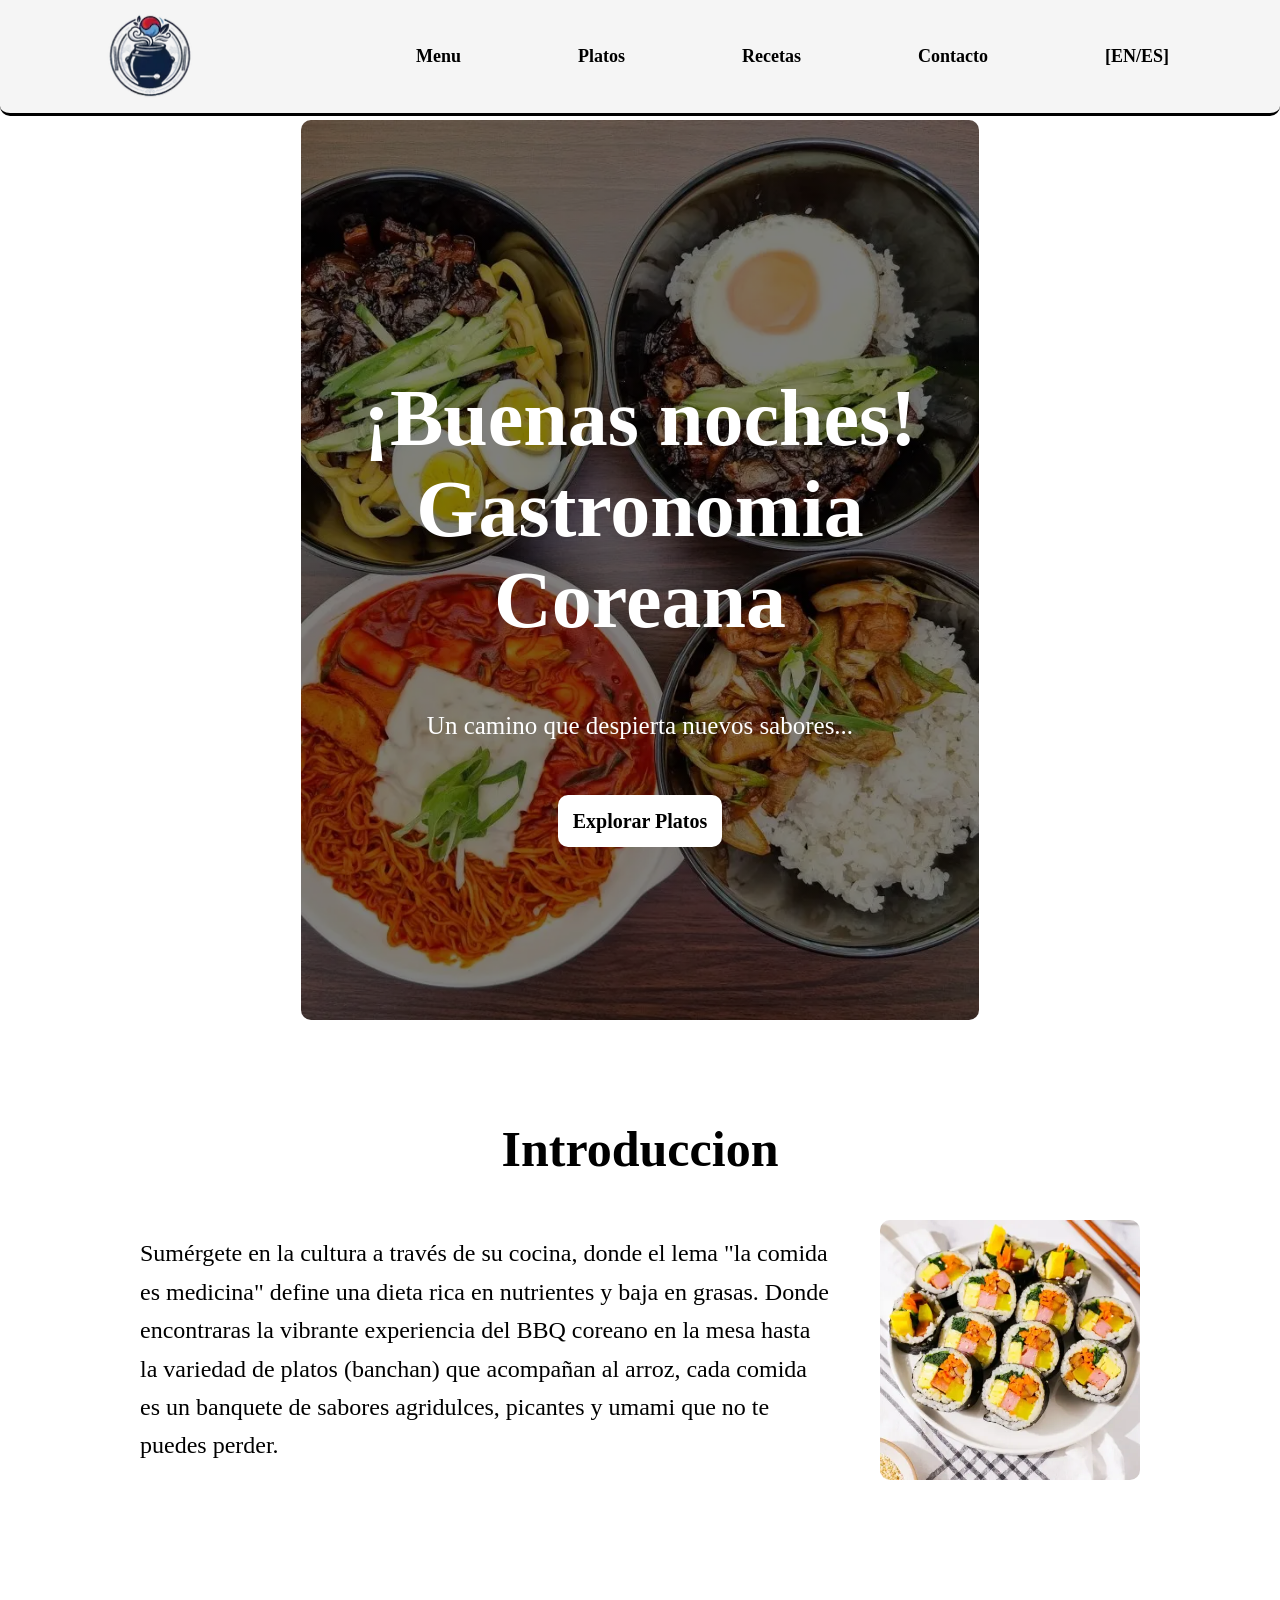
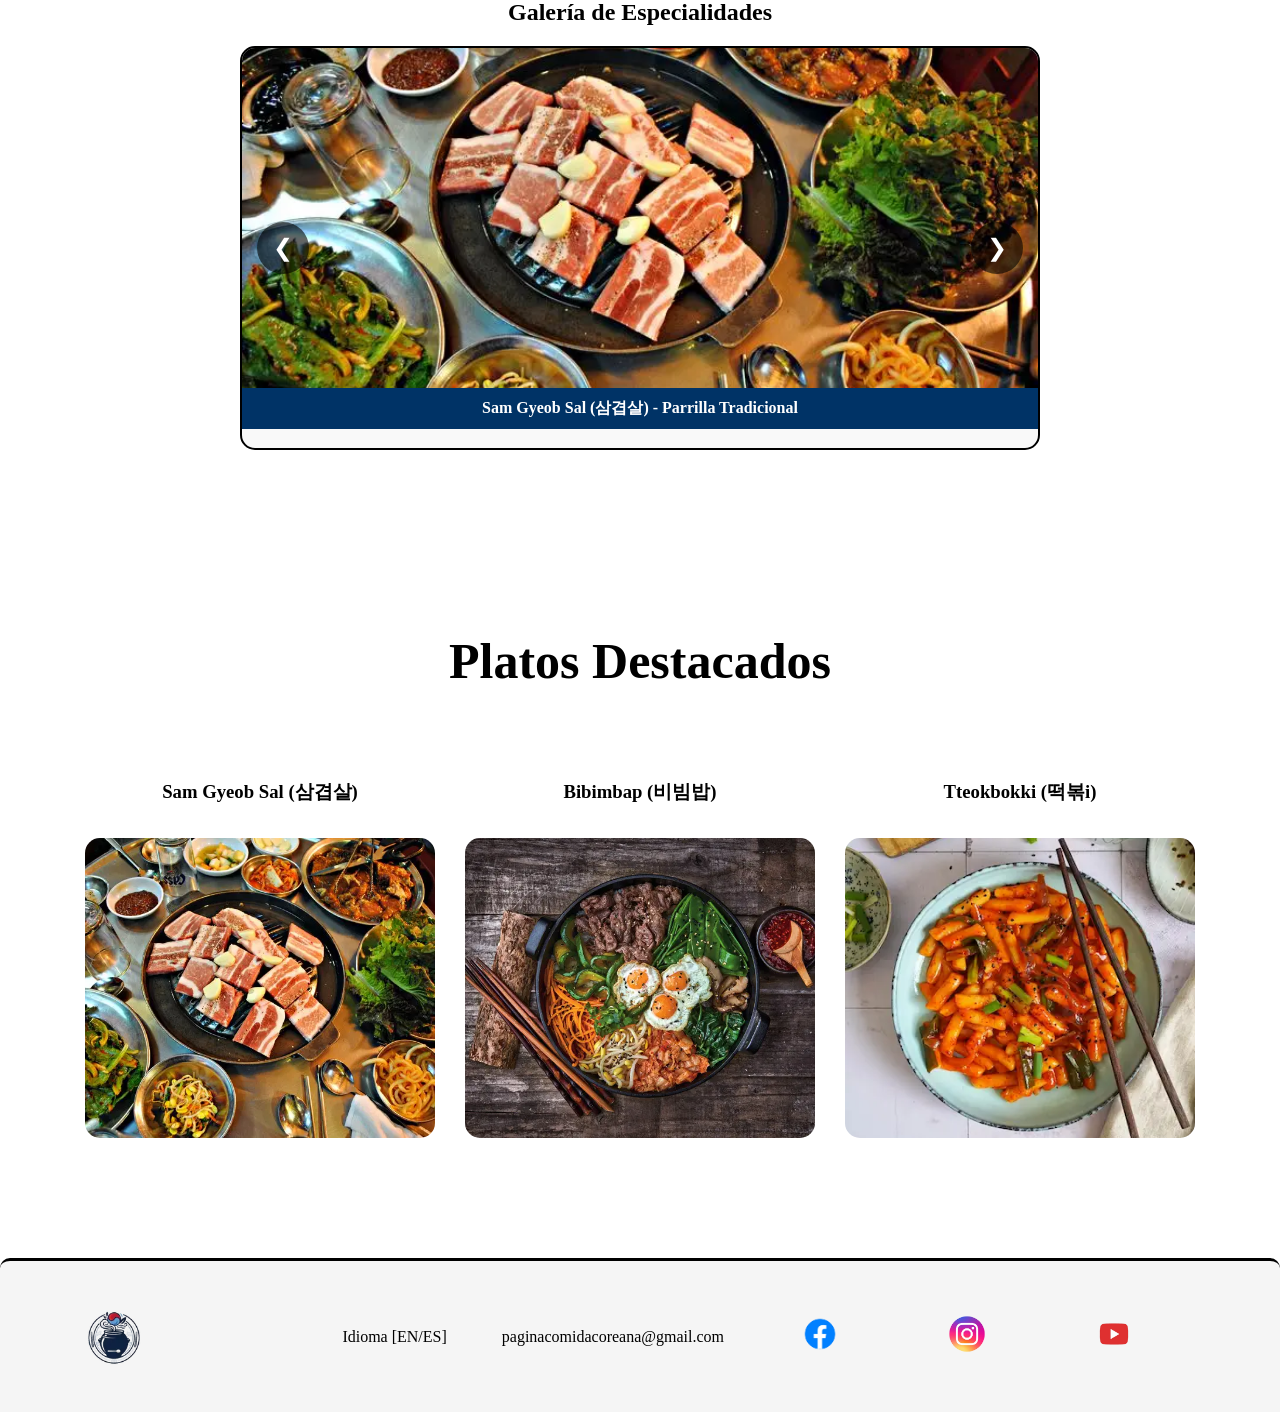
<file: index.html>
<!DOCTYPE html>
<html lang="en">
<head>
    <meta charset="UTF-8">
    <meta name="viewport" content="width=device-width, initial-scale=1.0">
    <meta name="description" content="Descubre la gastronomía coreana: platos tradicionales, recetas como el kimbap y cultura culinaria de Corea.">
    <link rel="stylesheet" href="css/home.css">
    <title>Home</title>
</head>
<body>
    <header>
    <nav>
        <a class="logo" href="#"><img src="images/incons/Logo1.webp" alt="logo" title="Logo"></a>
        <button id="hamburger-btn" class="hamburger-menu">☰</button>
        <ul id="nav-menu">
            <li><a href="#" id="nav-home">Menu</a></li>
            <li><a href="plates.html" id="nav-plates">Platos</a></li>
            <li><a href="recipe.html" id="nav-recipes">Recetas</a></li>
            <li><a href="contact.html" id="nav-contact">Contacto</a></li>
            <li><a href="#" id="lang-btn" title="Cambiar Idioma">[EN/ES]</a></li>
        </ul>
    </nav>
    </header>
<main>
    <section class="hero-section">
        <div class="hero-content">
            <h1 id="welcome-text">Gastronomia de Comida Coreana</h1>
            <p>Un camino que despierta nuevos sabores...</p>
            <a href="#platos_destacados_section">Explorar Platos</a>
        </div>
    </section>
    <section class="intro-section">
        <div class="intro-content">
            <h2 id="intro-title">Introduccion</h2>
            <article class="intro-body">
                <p id="intro-text">
                    Sumérgete en la cultura a través de su cuisine, donde el lema "la comida es medicina" 
                    define una dieta rica en nutrientes y baja en grasas.
                    Donde encontraras la vibrante experiencia del BBQ coreano en la mesa hasta la variedad 
                    de platos (banchan) que acompañan al arroz, cada comida es un banquete de 
                    sabores agridulces, picantes y umami que no te puedes perder.
                </p>
                <img src="images/homeimg/kimbap.webp" alt="Kimbap coreano servido en rodajas sobre un plato tradicional">
            </article>
        </div>
    </section>

    <section class="slider-section">
        <h2 id="slider-title">Galería de Especialidades</h2>
        <div class="slider-container">
            <button class="slider-btn prev-btn" id="prev-slide">❮</button>
            <div class="slider-wrapper">
                <div class="slide active">
                    <img src="images/homeimg/SamGyeob.webp" alt="Sam Gyeob Sal">
                    <p class="slide-caption" id="slide-caption-1">Sam Gyeob Sal (삼겹살) - Parrilla Tradicional</p>
                </div>
                <div class="slide">
                    <img src="images/homeimg/Bibimbap.webp" alt="Bibimbap">
                    <p class="slide-caption" id="slide-caption-2">Bibimbap (비빔밥) - Arroz Mezclado Saludable</p>
                </div>
                <div class="slide">
                    <img src="images/homeimg/Tteolbokki.webp" alt="Tteokbokki">
                    <p class="slide-caption" id="slide-caption-3">Tteokbokki (떡볶i) - Pasteles de Arroz Picantes</p>
                </div>
            </div>
            <button class="slider-btn next-btn" id="next-slide">❯</button>
        </div>
    </section>

    <section id="platos_destacados_section">
        <div class="platos_destacados_content">
            <h2 id="plates-title">Platos Destacados</h2>
            <article class="container">
                <h3>Sam Gyeob Sal (삼겹살)</h3>
                <div class="card">
                    <img src="images/homeimg/SamGyeob.webp" alt="Carne de cerdo a la parrilla estilo coreano Samgyeopsal cocinándose en una parrilla">
                </div>
            </article>
            <article class="container">
                <h3>Bibimbap (비빔밥)</h3>
                <div class="card">
                    <img src="images/homeimg/Bibimbap.webp" alt="Plato coreano Bibimbap con arroz, vegetales variados, huevo y carne">
                </div>
            </article>
            <article class="container">
                <h3>Tteokbokki (떡볶i)</h3>
                <div class="card">
                    <img src="images/homeimg/Tteolbokki.webp" alt="Tteokbokki, pasteles de arroz coreanos en salsa picante roja">
                </div>
            </article>
        </div>
    </section>
</main>
<footer>
    <section class="footer-section">
        <img src="images/incons/Logo1.webp" alt="logo" title="Logo" class="footer-logo">
        
        <ul class="footer-content">
            <li class="ft-text">Idioma [EN/ES]</li>
            <li class="ft-text">paginacomidacoreana@gmail.com</li>
            <li>
                <div class="social-icons">
                    <a href="https://facebook.com" target="_blank">
                        <img src="images/incons/Facebook.webp" alt="Facebook">
                    </a>
                    <a href="https://instagram.com" target="_blank">
                        <img src="images/incons/Insta.webp" alt="Instagram">
                    </a>
                    <a href="https://youtube.com" target="_blank">
                        <img src="images/incons/youtube.webp" alt="YouTube">
                    </a>
                </div>
            </li>
        </ul>
    </section>
</footer>
    <script src="js/script.js"></script>
</body>
</html>
</file>
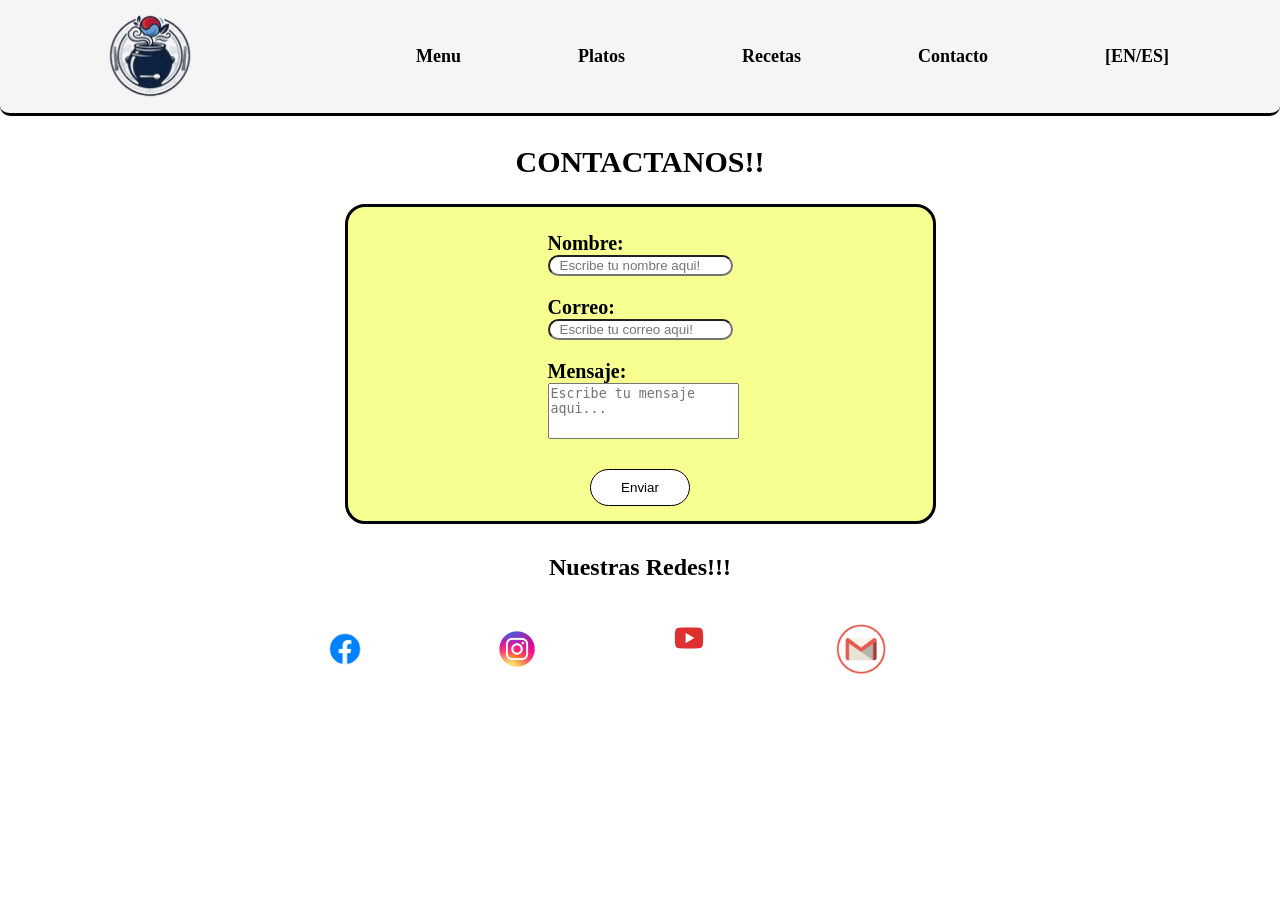
<file: contact.html>
<!DOCTYPE html>
<html lang="en">
<head>
    <meta charset="UTF-8">
    <meta name="viewport" content="width=device-width, initial-scale=1.0">
    <meta name="description" content="Contáctanos para más información sobre gastronomía coreana y contenido del sitio web.">
    <link rel="stylesheet" href="css/contact.css">
    <title>Contacto</title>
</head>
<body>
    <header>
    <nav>
        <a class="logo" href="#"><img src="images/incons/Logo1.webp" alt="logo" title="Logo"></a>
        <button id="hamburger-btn" class="hamburger-menu">☰</button>
        <ul id="nav-menu">
            <li><a href="index.html" id="nav-home">Menu</a></li>
            <li><a href="plates.html" id="nav-plates">Platos</a></li>
            <li><a href="recipe.html" id="nav-recipes">Recetas</a></li>
            <li><a href="#" id="nav-contact">Contacto</a></li>
            <li><a href="#" id="lang-btn" title="Cambiar Idioma">[EN/ES]</a></li>
        </ul>
    </nav>
    </header>
<main>
    <section>
        <h1 id="contact-main-title">CONTACTANOS!!</h1>
        <article class="contact-container">
            <div class="contact-content">
                <form action="#" aria-labelledby="titulo-contacto">
                    
                    <div>
                        <label for="nombre" id="label-nombre">Nombre:</label>
                        <input 
                            type="text" 
                            id="nombre" 
                            name="username" 
                            placeholder="Escribe tu nombre aqui!" 
                            required
                        />
                    </div>
                    <div>
                        <label for="correo" id="label-correo">Correo:</label>
                        <input 
                            type="email" 
                            id="correo" 
                            name="email" 
                            placeholder="Escribe tu correo aqui!"
                            required
                        />
                    </div>
                    <div>
                        <label for="mensaje" id="label-mensaje">Mensaje:</label>
                        <textarea 
                            name="message" 
                            id="mensaje"
                            placeholder="Escribe tu mensaje aqui..."
                            required
                        ></textarea>
                    </div>
                    <button type="submit" id="btn-submit">Enviar</button>
                </form>
            </div>
        </article>
    </section>
</main>
    <footer>
        <section>
            <h2 id="footer-social-title">Nuestras Redes!!!</h2>
            <div class="social-icons">
                <ul>
                    <li><a href="https://facebook.com" target="_blank">
                            <img src="images/incons/Facebook.webp" alt="Facebook">
                        </a></li>
                    <li><a href="https://instagram.com" target="_blank">
                            <img src="images/incons/Insta.webp" alt="Instagram">
                        </a></li>
                    <li><a href="https://youtube.com" target="_blank">
                            <img src="images/incons/youtube.webp" alt="YouTube">
                        </a></li>
                    <li><a href="https://google.com" target="_blank">
                            <img src="images/incons/mail.webp" alt="gmail">
                        </a></li>
                </ul>
            </div>
        </section>
    </footer>
    <script src="js/script.js"></script>
</body>
</html>
</file>
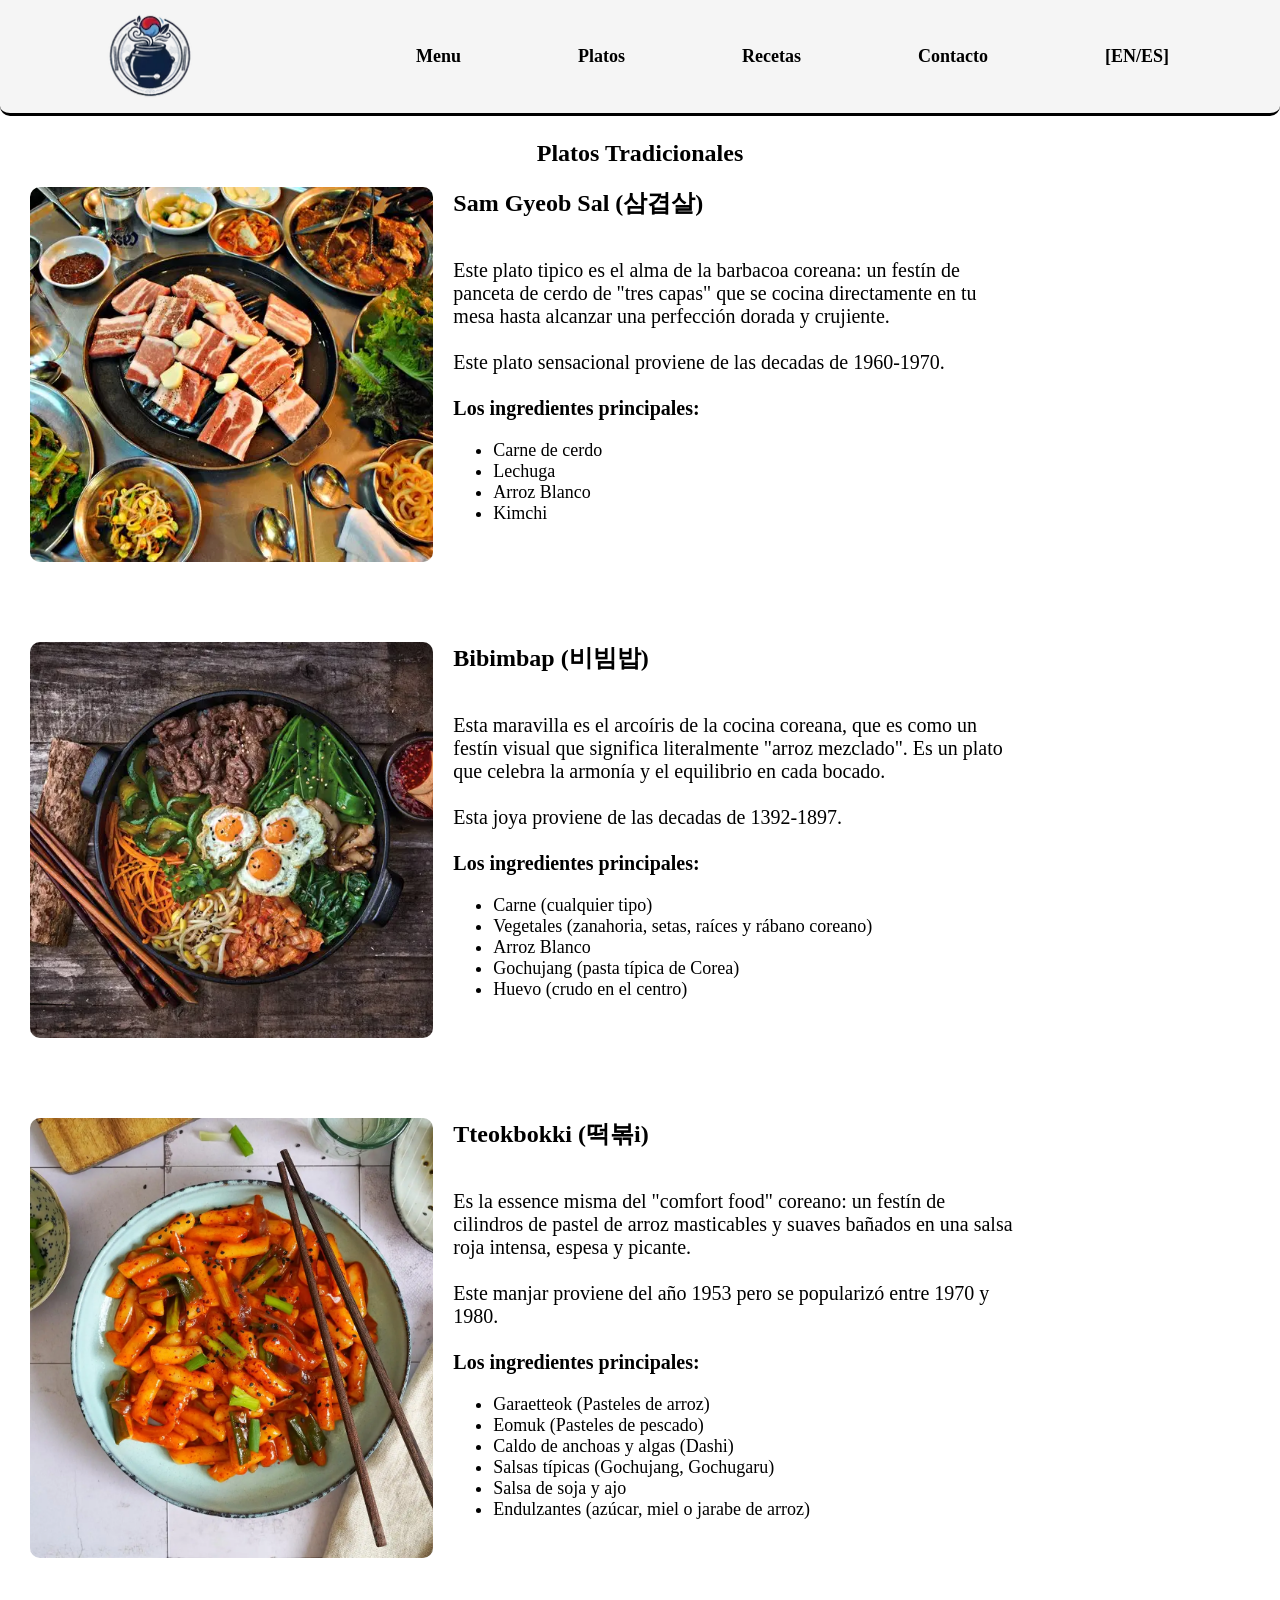
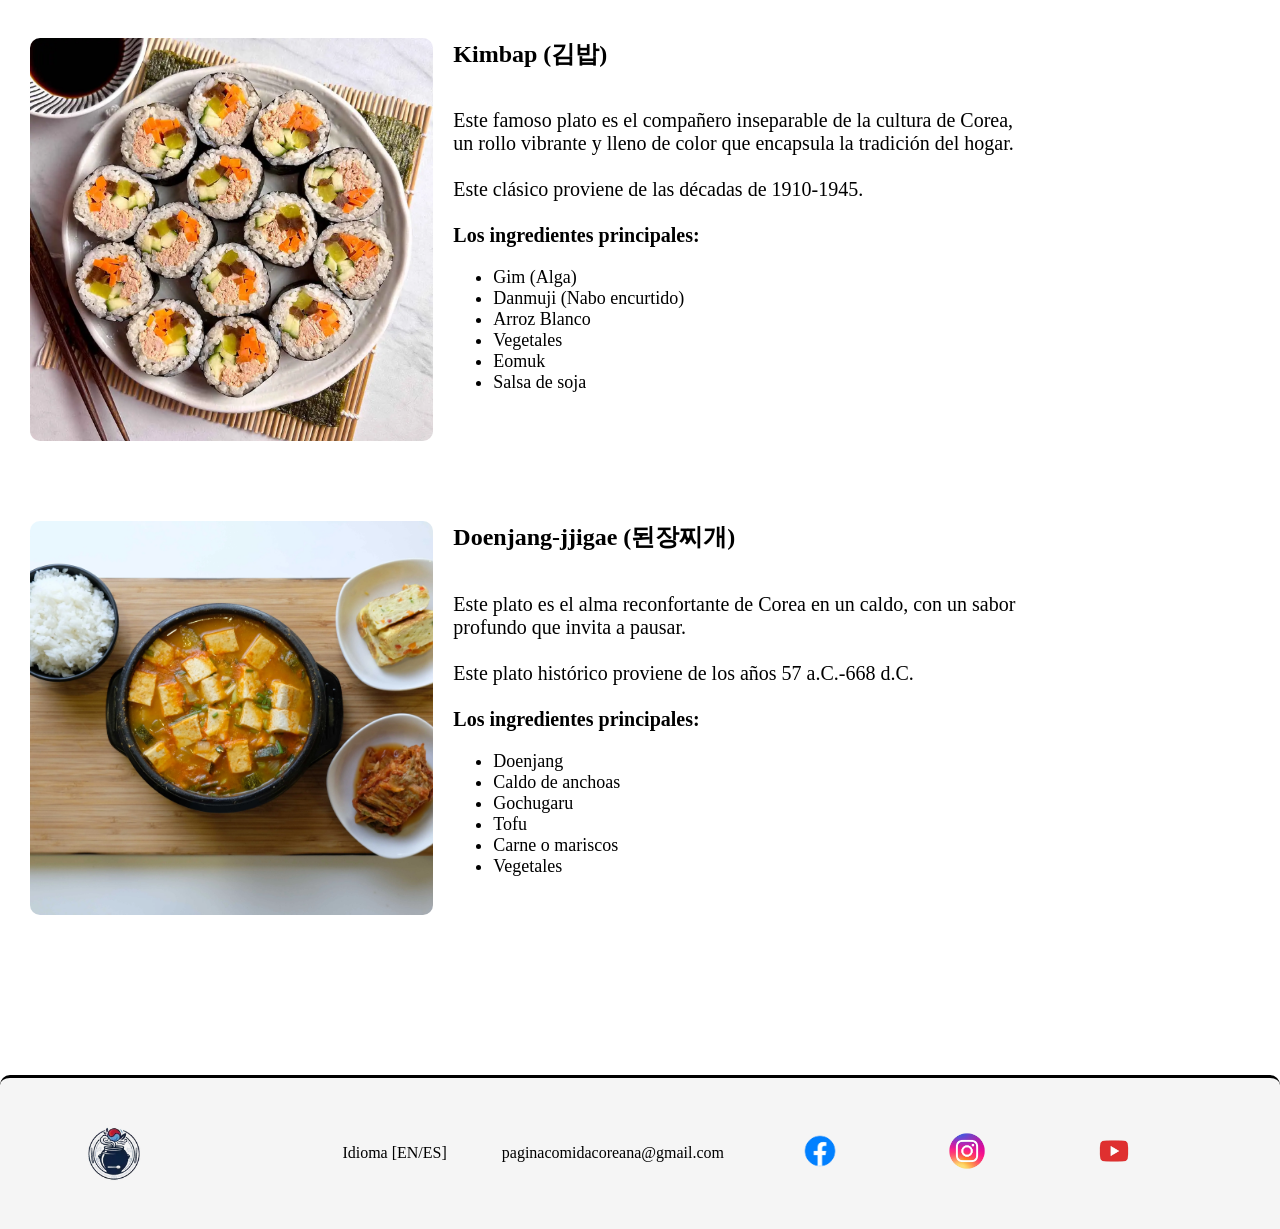
<file: plates.html>
<!DOCTYPE html>
<html lang="en">
<head>
    <meta charset="UTF-8">
    <meta name="viewport" content="width=device-width, initial-scale=1.0">
    <meta name="description" content="Conoce los platos tradicionales de Corea como Bibimbap, Samgyeopsal y Tteokbokki.">
    <link rel="stylesheet" href="css/plates.css">
    <title>Platos</title>
</head>
<body>
    <header>
    <nav>
        <a class="logo" href="#"><img src="images/incons/Logo1.webp" alt="logo" title="Logo"></a>
        <button id="hamburger-btn" class="hamburger-menu">☰</button>
        <ul id="nav-menu">
            <li><a href="index.html" id="nav-home">Menu</a></li>
            <li><a href="#" id="nav-plates">Platos</a></li>
            <li><a href="recipe.html" id="nav-recipes">Recetas</a></li>
            <li><a href="contact.html" id="nav-contact">Contacto</a></li>
            <li><a href="#" id="lang-btn" title="Cambiar Idioma">[EN/ES]</a></li>
        </ul>
    </nav>
    </header>
<main>
    <section class="platos-section">
        <h1 id="plates-main-title">Platos Tradicionales</h1>
        
        <article class="card-container">
            <div class="card-image">
                <img src="images/platosimg/SamGyeob.webp" alt="Samgyeopsal, panceta de cerdo coreana asada acompañada de vegetales">
            </div>
            <div class="card-content">
                <h2 id="sam-title">Sam Gyeob Sal (삼겹살)</h2>
                <p id="sam-desc">
                    Este plato tipico es el alma de la barbacoa coreana: un festín de panceta de cerdo de "tres capas" 
                    que se cocina directamente en tu mesa hasta alcanzar una perfección dorada y crujiente.<br><br>
                    Este plato sensacional proviene de las decadas de 1960-1970. <br><br>
                    <strong id="sam-ing-title">Los ingredientes principales:</strong>
                </p>
                <ul id="sam-ingredients">
                    <li>Carne de cerdo</li>
                    <li>Lechuga</li>
                    <li>Arroz Blanco</li>
                    <li>Kimchi</li>
                </ul>
            </div>
        </article>

        <article class="card-container">
            <div class="card-image">
                <img src="images/platosimg/Bibimbap.webp" alt="Bibimbap servido en tazón con arroz, vegetales, huevo y carne">
            </div>
            <div class="card-content">
                <h2 id="bibim-title">Bibimbap (비빔밥)</h2>
                <p id="bibim-desc">
                    Esta maravilla es el arcoíris de la cocina coreana, que es como un festín visual que significa literalmente "arroz mezclado".
                    Es un plato que celebra la armonía y el equilibrio en cada bocado.<br><br>
                    Esta joya proviene de las decadas de 1392-1897. <br><br>
                    <strong id="bibim-ing-title">Los ingredientes principales:</strong>
                </p>
                <ul id="bibim-ingredients">
                    <li>Carne (cualquier tipo)</li>
                    <li>Vegetales (zanahoria, setas, raíces y rábano coreano)</li>
                    <li>Arroz Blanco</li>
                    <li>Gochujang (pasta típica de Corea)</li>
                    <li>Huevo (crudo en el centro)</li>
                </ul>
            </div>
        </article>

        <article class="card-container">
            <div class="card-image">
                <img src="images/platosimg/Tteolbokki.webp" alt="Tteokbokki en salsa picante con pasteles de arroz y pescado">
            </div>
            <div class="card-content">
                <h2 id="tteok-title">Tteokbokki (떡볶이)</h2>
                <p id="tteok-desc">
                    Es la esencia misma del "comfort food" coreano: un festín de cilindros de pastel de arroz
                    masticables y suaves bañados en una salsa roja intensa, espesa y picante.<br><br>
                    Este manjar proviene del año 1953 pero se popularizó entre 1970 y 1980. <br><br>
                    <strong id="tteok-ing-title">Los ingredientes principales:</strong>
                </p>
                <ul id="tteok-ingredients">
                    <li>Garaetteok (Pasteles de arroz)</li>
                    <li>Eomuk (Pasteles de pescado)</li>
                    <li>Caldo de anchoas y algas (Dashi)</li>
                    <li>Salsas típicas (Gochujang, Gochugaru)</li>
                    <li>Salsa de soja y ajo</li>
                    <li>Endulzantes (azúcar, miel o jarabe de arroz)</li>
                </ul>
            </div>
        </article>

        <article class="card-container">
            <div class="card-image">
                <img src="images/platosimg/Kimbapdes.webp" alt="Kimbap coreano enrollado con arroz, vegetales y alga">
            </div>
            <div class="card-content">
                <h2 id="kimbap-title">Kimbap (김밥)</h2>
                <p id="kimbap-desc">
                    Este famoso plato es el compañero inseparable de la cultura de Corea, un rollo 
                    vibrante y lleno de color que encapsula la tradición del hogar.<br><br>
                    Este clásico proviene de las décadas de 1910-1945. <br><br>
                    <strong id="kimbap-ing-title">Los ingredientes principales:</strong>
                </p>
                <ul id="kimbap-ingredients">
                    <li>Gim (Alga)</li>
                    <li>Danmuji (Nabo encurtido)</li>
                    <li>Arroz Blanco</li>
                    <li>Vegetales</li>
                    <li>Eomuk</li>
                    <li>Salsa de soja</li>
                </ul>
            </div>
        </article>

        <article class="card-container">
            <div class="card-image">
                <img src="images/platosimg/Doenjang.webp" alt="Doenjang-jjigae, sopa coreana de pasta de soja con tofu y vegetales">
            </div>
            <div class="card-content">
                <h2 id="doen-title">Doenjang-jjigae (된장찌개)</h2>
                <p id="doen-desc">
                    Este plato es el alma reconfortante de Corea en un caldo, con un sabor profundo que invita a pausar.<br><br>
                    Este plato histórico proviene de los años 57 a.C.-668 d.C. <br><br>
                    <strong id="doen-ing-title">Los ingredientes principales:</strong>
                </p> 
                <ul id="doen-ingredients">
                    <li>Doenjang</li>
                    <li>Caldo de anchoas</li>
                    <li>Gochugaru</li>
                    <li>Tofu</li>
                    <li>Carne o mariscos</li>
                    <li>Vegetales</li>
                </ul>
            </div>
        </article>
    </section>
</main>
    <footer>
        <section class="footer-section">
            <img src="images/incons/Logo1.webp" alt="logo" title="Logo" class="footer-logo">
            
            <ul class="footer-content">
                <li class="ft-text">Idioma [EN/ES]</li>
                <li class="ft-text">paginacomidacoreana@gmail.com</li>
                <li>
                    <div class="social-icons">
                        <a href="https://facebook.com" target="_blank">
                            <img src="images/incons/Facebook.webp" alt="Facebook">
                        </a>
                        <a href="https://instagram.com" target="_blank">
                            <img src="images/incons/Insta.webp" alt="Instagram">
                        </a>
                        <a href="https://youtube.com" target="_blank">
                            <img src="images/incons/youtube.webp" alt="YouTube">
                        </a>
                    </div>
                </li>
            </ul>
        </section>
    </footer>
    <script src="js/script.js"></script>
</body>
</html>
</file>
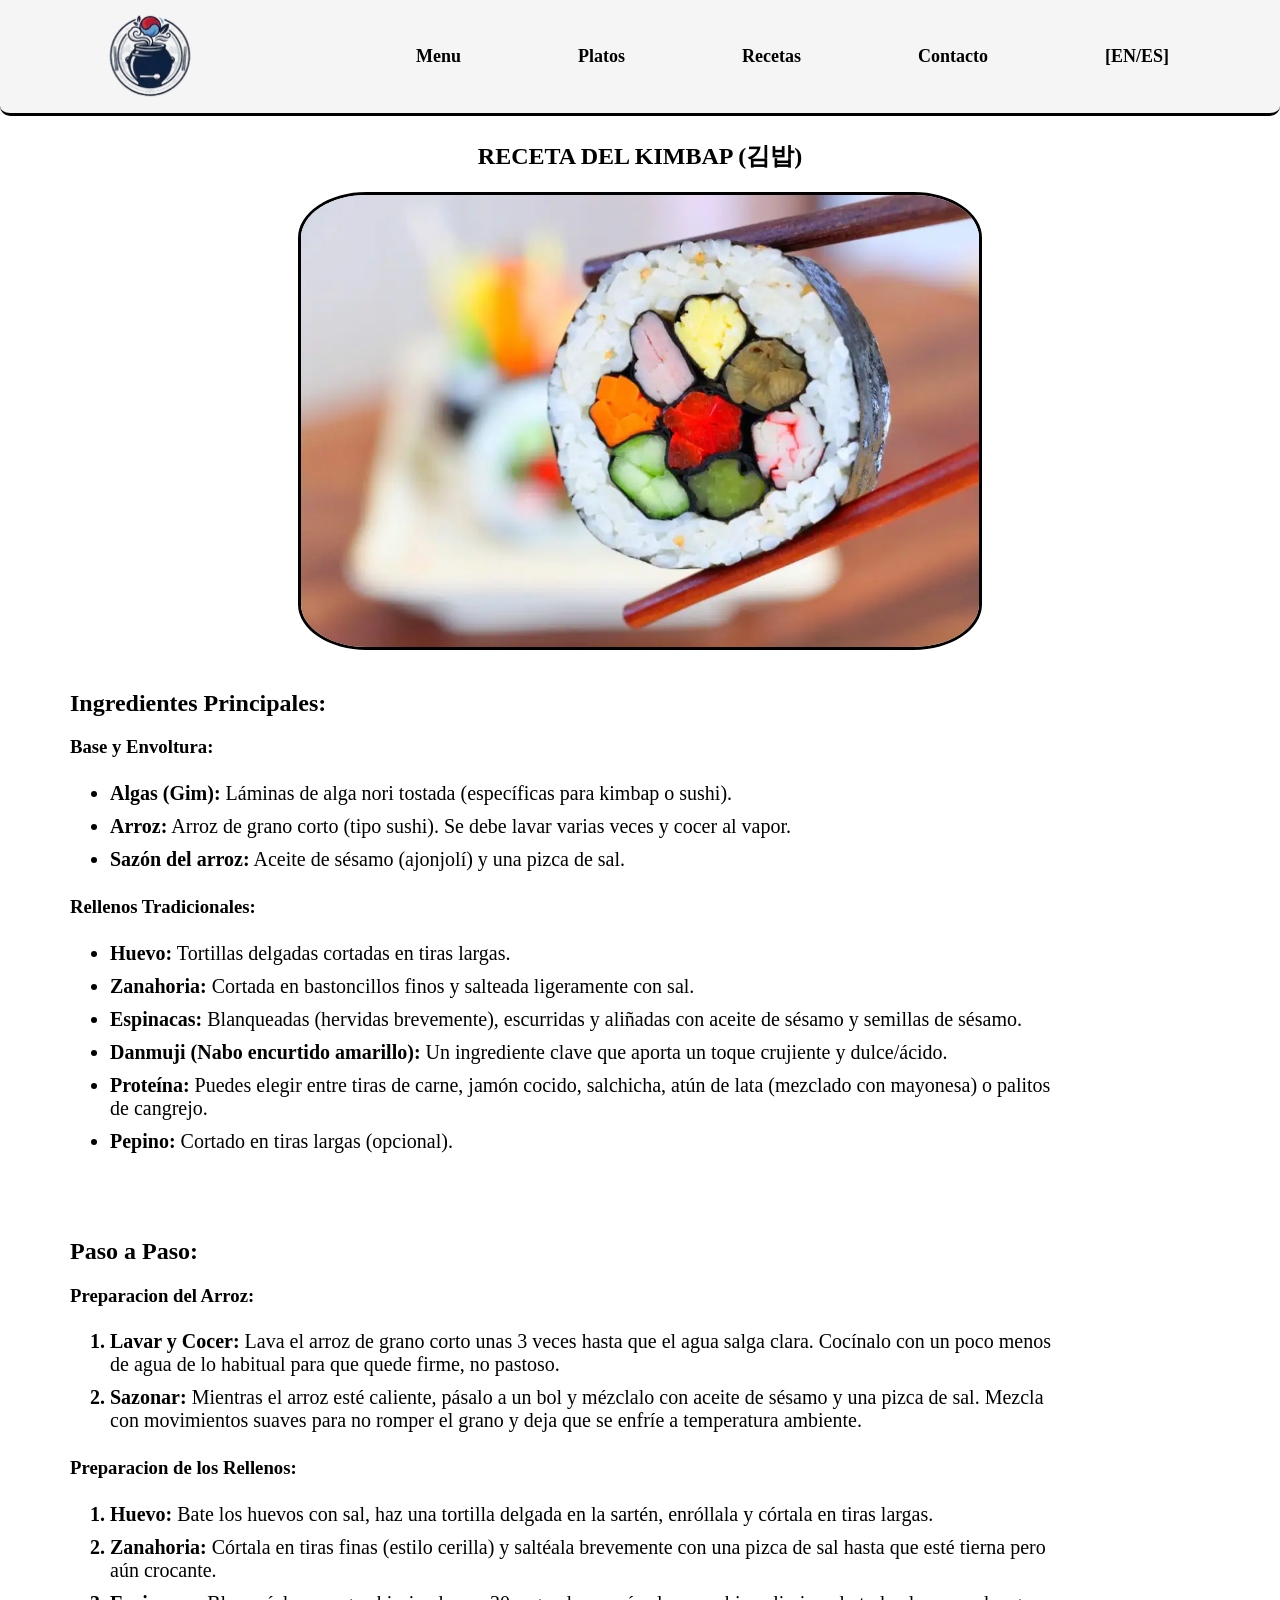
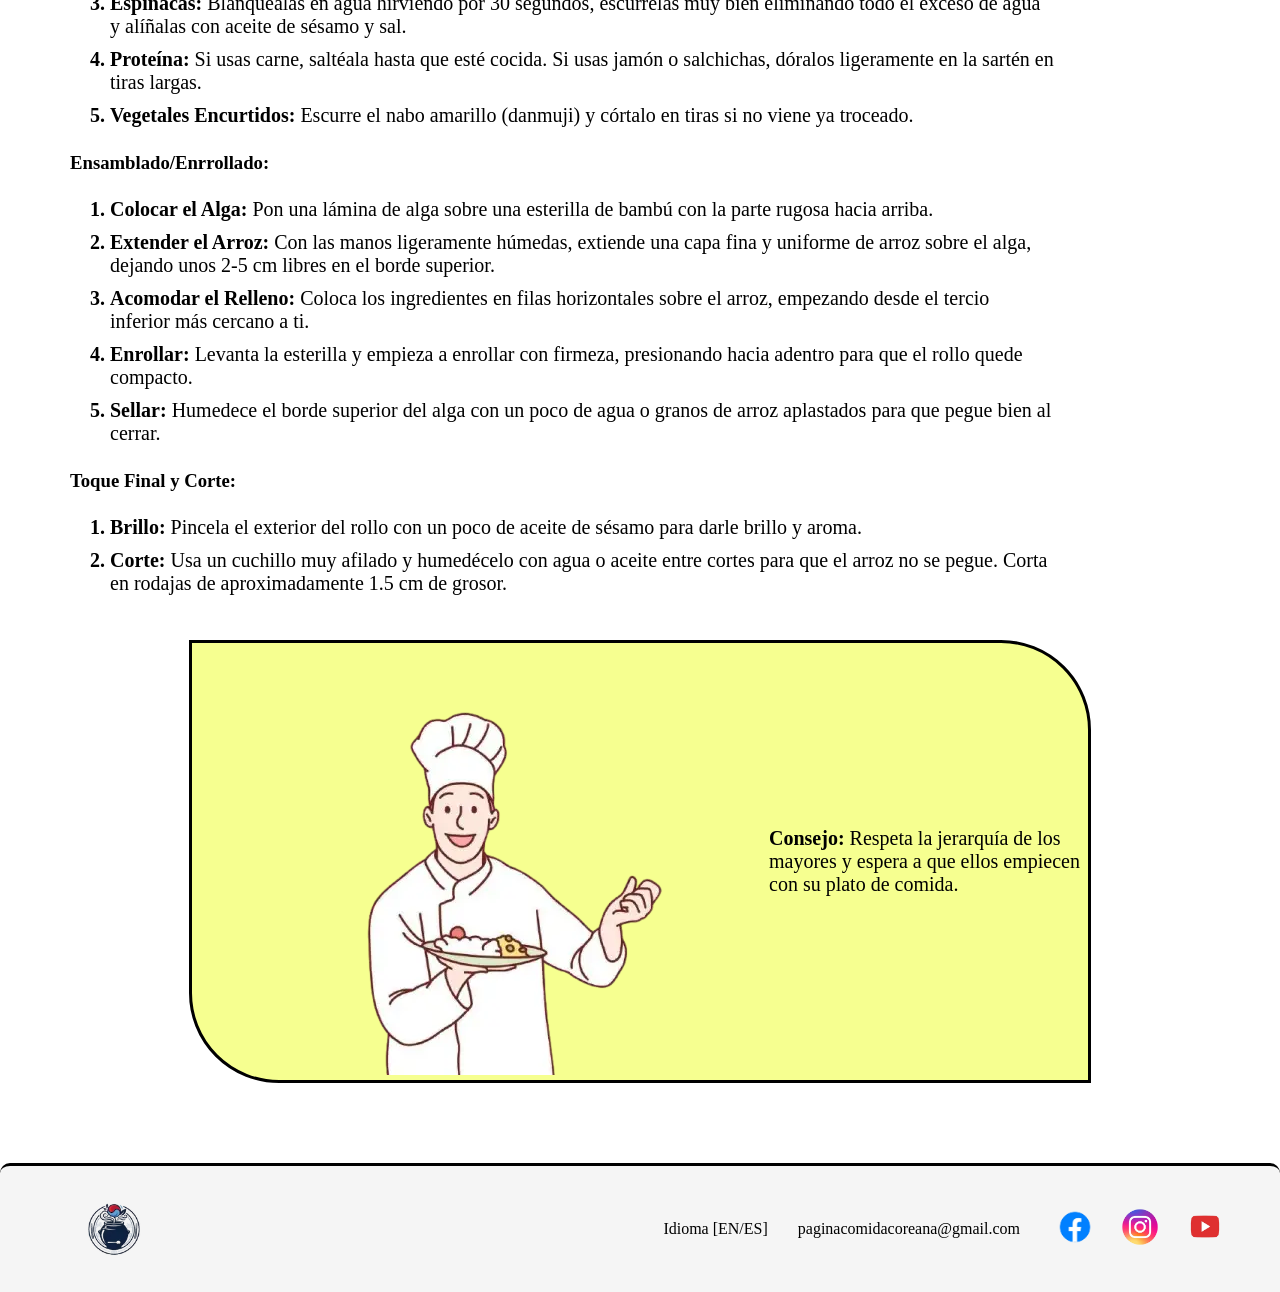
<file: recipe.html>
<!DOCTYPE html>
<html lang="en">
<head>
    <meta charset="UTF-8">
    <meta name="viewport" content="width=device-width, initial-scale=1.0">
    <meta name="description" content="Aprende a preparar recetas coreanas paso a paso como el kimbap de forma fácil.">
    <link rel="stylesheet" href="css/recipe.css">
    <title>Recetas</title>
</head>
<body>
        <header>
    <nav>
        <a class="logo" href="#"><img src="images/incons/Logo1.webp" alt="logo" title="Logo"></a>
        <button id="hamburger-btn" class="hamburger-menu">☰</button>
        <ul id="nav-menu">
            <li><a href="index.html" id="nav-home">Menu</a></li>
            <li><a href="plates.html" id="nav-plates">Platos</a></li>
            <li><a href="#" id="nav-recipes">Recetas</a></li>
            <li><a href="contact.html" id="nav-contact">Contacto</a></li>
            <li><a href="#" id="lang-btn" title="Cambiar Idioma">[EN/ES]</a></li>
        </ul>
    </nav>
    </header>
<main>
    <section class="main-section">
        <h1 id="recipe-main-title">RECETA DEL KIMBAP (김밥)</h1>

        <div class="main-image">
            <img src="images/recetasimg/Kimbapres.webp" alt="Ingredientes organizados para preparar kimbap sobre una superficie de cocina">
        </div>

        <div class="list-section">

            <article class="ingredientes-list" id="full-ingredients-list">
                <h2>Ingredientes Principales:</h2>

                <h3>Base y Envoltura:</h3>
                <ul>
                    <li><b>Algas (Gim):</b> Láminas de alga nori tostada (específicas para kimbap o sushi).</li>
                    <li><b>Arroz:</b> Arroz de grano corto (tipo sushi). Se debe lavar varias veces y cocer al vapor.</li>
                    <li><b>Sazón del arroz:</b> Aceite de sésamo (ajonjolí) y una pizca de sal.</li>
                </ul>

                <h3>Rellenos Tradicionales:</h3>
                <ul>
                    <li><b>Huevo:</b> Tortillas delgadas cortadas en tiras largas.</li>
                    <li><b>Zanahoria:</b> Cortada en bastoncillos finos y salteada ligeramente con sal.</li>
                    <li><b>Espinacas:</b> Blanqueadas (hervidas brevemente), escurridas y aliñadas con aceite de sésamo y semillas de sésamo.</li>
                    <li><b>Danmuji (Nabo encurtido amarillo):</b> Un ingrediente clave que aporta un toque crujiente y dulce/ácido.</li>
                    <li><b>Proteína:</b> Puedes elegir entre tiras de carne, jamón cocido, salchicha, atún de lata (mezclado con mayonesa) o palitos de cangrejo.</li>
                    <li><b>Pepino:</b> Cortado en tiras largas (opcional).</li>
                </ul>
            </article>

            <article class="preparacion-list" id="full-prep-list">
                <h2>Paso a Paso:</h2>

                <h3>Preparacion del Arroz:</h3>
                <ol>
                    <li><b>Lavar y Cocer:</b> Lava el arroz de grano corto unas 3 veces hasta que el agua salga clara. Cocínalo con un poco menos de agua de lo habitual para que quede firme, no pastoso.</li>
                    <li><b>Sazonar:</b> Mientras el arroz esté caliente, pásalo a un bol y mézclalo con aceite de sésamo y una pizca de sal. Mezcla con movimientos suaves para no romper el grano y deja que se enfríe a temperatura ambiente.</li>
                </ol>

                <h3>Preparacion de los Rellenos:</h3>
                <ol>
                    <li><b>Huevo:</b> Bate los huevos con sal, haz una tortilla delgada en la sartén, enróllala y córtala en tiras largas.</li>
                    <li><b>Zanahoria:</b> Córtala en tiras finas (estilo cerilla) y saltéala brevemente con una pizca de sal hasta que esté tierna pero aún crocante.</li>
                    <li><b>Espinacas:</b> Blanquéalas en agua hirviendo por 30 segundos, escúrrelas muy bien eliminando todo el exceso de agua y alíñalas con aceite de sésamo y sal.</li>
                    <li><b>Proteína:</b> Si usas carne, saltéala hasta que esté cocida. Si usas jamón o salchichas, dóralos ligeramente en la sartén en tiras largas.</li>
                    <li><b>Vegetales Encurtidos:</b> Escurre el nabo amarillo (danmuji) y córtalo en tiras si no viene ya troceado.</li>
                </ol>

                <h3>Ensamblado/Enrrollado:</h3>
                <ol>
                    <li><b>Colocar el Alga:</b> Pon una lámina de alga sobre una esterilla de bambú con la parte rugosa hacia arriba.</li>
                    <li><b>Extender el Arroz:</b> Con las manos ligeramente húmedas (para que no se pegue), extiende una capa fina y uniforme de arroz sobre el alga, dejando unos 2-5 cm libres en el borde superior.</li>
                    <li><b>Acomodar el Relleno:</b> Coloca los ingredientes en filas horizontales sobre el arroz, empezando desde el tercio inferior más cercano a ti.</li>
                    <li><b>Enrollar:</b> Levanta la esterilla y empieza a enrollar con firmeza, presionando hacia adentro para que el rollo quede compacto.</li>
                    <li><b>Sellar:</b> Humedece el borde superior del alga con un poco de agua o granos de arroz aplastados para que pegue bien al cerrar.</li>
                </ol>

                <h3>Toque Final y Corte:</h3>
                <ol>
                    <li><b>Brillo:</b> Pincela el exterior del rollo con un poco de aceite de sésamo para darle brillo y aroma.</li>
                    <li><b>Corte:</b> Usa un cuchillo muy afilado y humedécelo con agua o aceite entre cortes para que el arroz no se pegue. Corta en rodajas de aproximadamente 1.5 cm de grosor.</li>
                </ol>
            </article>
        </div>
        
        <article class="consejo-section">
            <div class="consejo-image">
                <img src="images/recetasimg/chef.webp" alt="Ilustración de chef coreano dando un consejo culinario">
            </div>
            <p id="chef-advice"><b>Consejo:</b> Respeta la jerarquía de los mayores y espera a que ellos empiecen con su plato de comida.</p>
        </article>
    </section>
</main>
    <footer>
        <section class="footer-section">
            <img src="images/incons/Logo1.webp" alt="logo" title="Logo" class="footer-logo">
            
            <ul class="footer-content">
                <li class="ft-text">Idioma [EN/ES]</li>
                <li class="ft-text">paginacomidacoreana@gmail.com</li>
                <li>
                    <div class="social-icons">
                        <a href="https://facebook.com" target="_blank">
                            <img src="images/incons/Facebook.webp" alt="Facebook">
                        </a>
                        <a href="https://instagram.com" target="_blank">
                            <img src="images/incons/Insta.webp" alt="Instagram">
                        </a>
                        <a href="https://youtube.com" target="_blank">
                            <img src="images/incons/youtube.webp" alt="YouTube">
                        </a>
                    </div>
                </li>
            </ul>
        </section>
    </footer>
    <script src="js/script.js"></script>
</body>
</html>
</file>
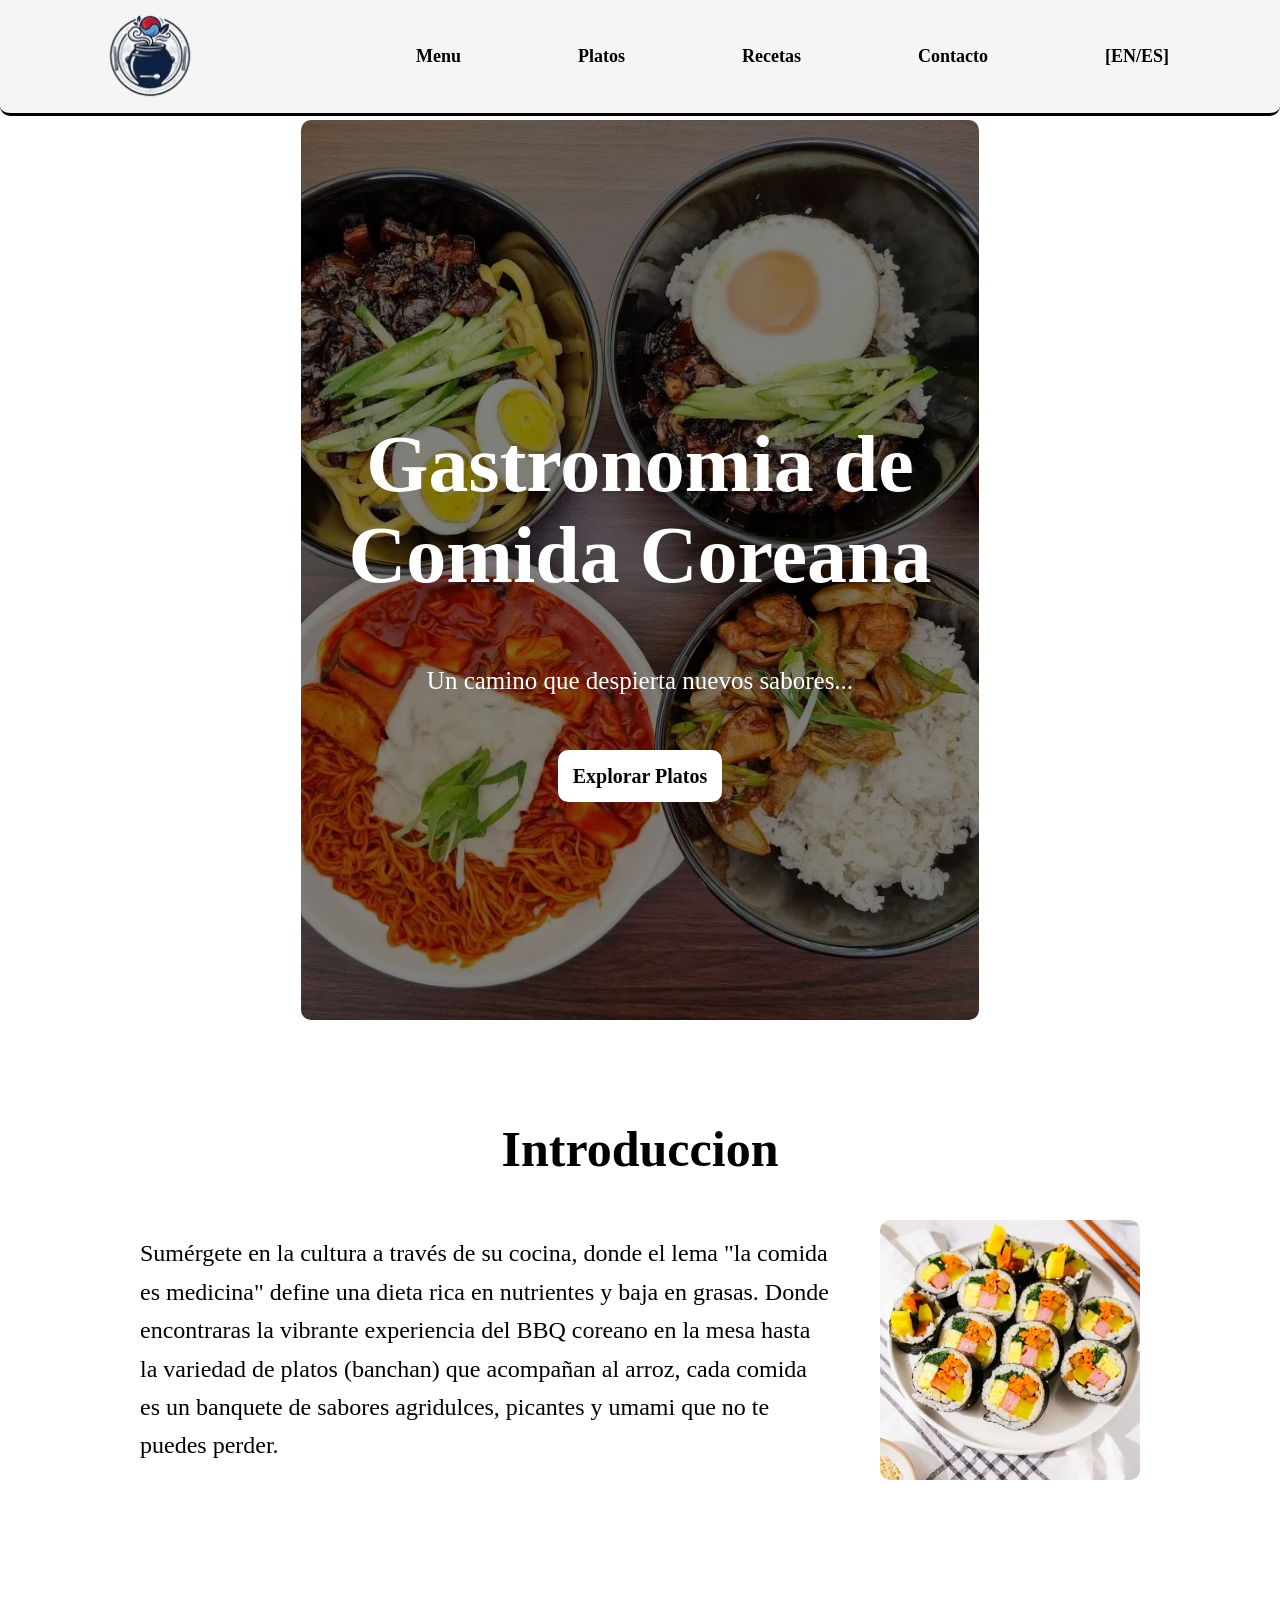
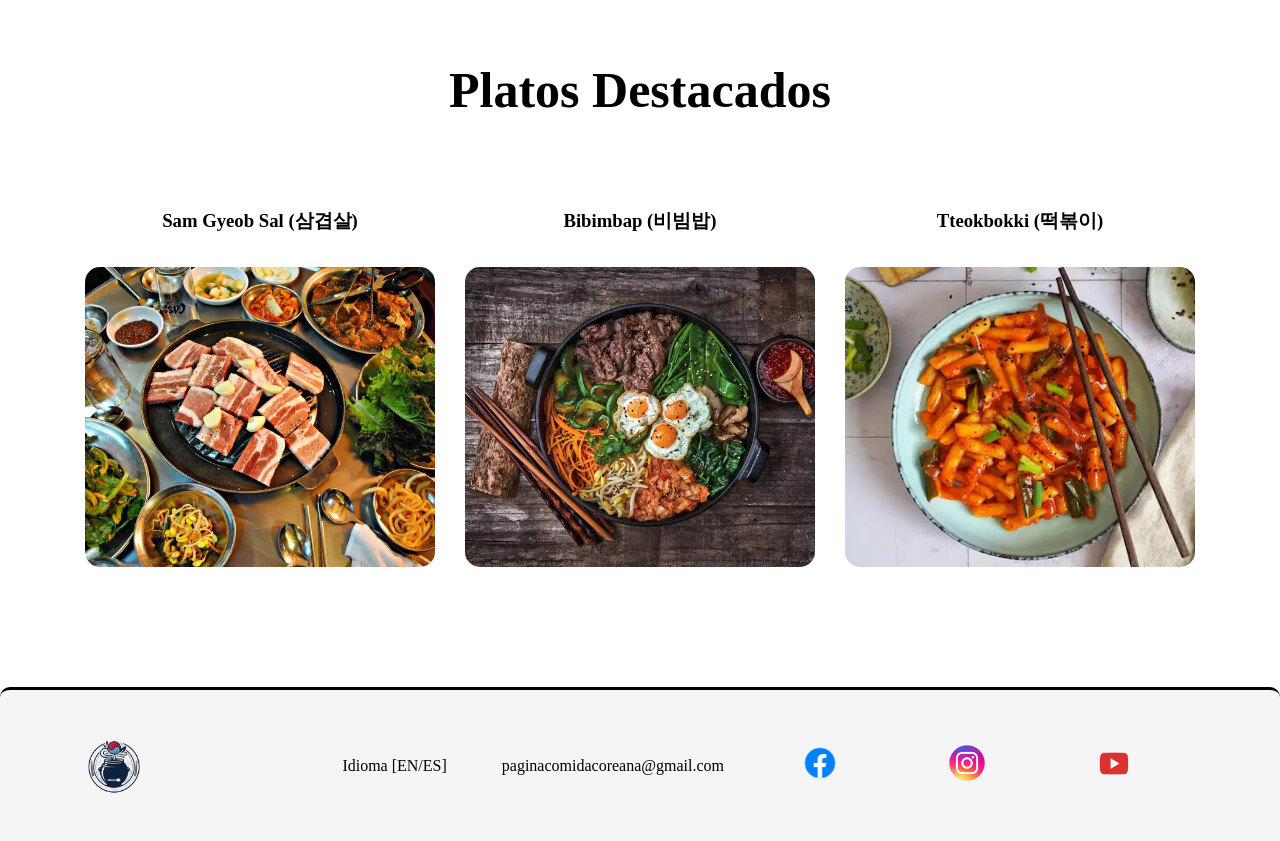
<file: 01_menu/home.html>
<!DOCTYPE html>
<html lang="en">
<head>
    <meta charset="UTF-8">
    <meta name="viewport" content="width=device-width, initial-scale=1.0">
    <meta name="description" content="Descubre la gastronomía coreana: platos tradicionales, recetas como el kimbap y cultura culinaria de Corea.">
    <link rel="stylesheet" href="../css/home.css">
    <title>Home</title>
</head>
<body>
    <header>
        <nav>
            <a class="logo" href="#"><img src="../images/incons/Logo1.webp" alt="logo" title="Logo"></a>
            <ul>
                <li><a href="#">Menu</a></li>
                <li><a href="../02_platos/plates.html">Platos</a></li>
                <li><a href="../03_recetas/recipe.html">Recetas</a></li>
                <li><a href="../04_contacto/contact.html">Contacto</a></li>
                <li><a href="" title="cambiar Ingles/Espanol">[EN/ES]</a></li> <!-- boton para cambiar de idioma -->
            </ul>
        </nav>
    </header>
<main>
    <section class="hero-section">
        <div class="hero-content">
            <h1>Gastronomia de Comida Coreana</h1>
            <p>Un camino que despierta nuevos sabores...</p>
            <a href="#platos_destacados_section">Explorar Platos</a>
        </div>
    </section>
    <section class="intro-section">
        <div class="intro-content">
            <h2>Introduccion</h2>
            <article class="intro-body">
                <p>
                    Sumérgete en la cultura a través de su cocina, donde el lema "la comida es medicina" 
                    define una dieta rica en nutrientes y baja en grasas.
                    Donde encontraras la vibrante experiencia del BBQ coreano en la mesa hasta la variedad 
                    de platos (banchan) que acompañan al arroz, cada comida es un banquete de 
                    sabores agridulces, picantes y umami que no te puedes perder.
                </p>
                <img src="../images/homeimg/kimbap.webp" alt="Kimbap coreano servido en rodajas sobre un plato tradicional">
            </article>
        </div>
    </section>
    <section id="platos_destacados_section">
        <div class="platos_destacados_content">
            <h2>Platos Destacados</h2>
            <article class="container">
                <h3>Sam Gyeob Sal (삼겹살)</h3>
                <div class="card">
                    <img src="../images/homeimg/SamGyeob.webp" alt="Carne de cerdo a la parrilla estilo coreano Samgyeopsal cocinándose en una parrilla">
                </div>
            </article>
            <article class="container">
                <h3>Bibimbap (비빔밥)</h3>
                <div class="card">
                    <img src="../images/homeimg/Bibimbap.webp" alt="Plato coreano Bibimbap con arroz, vegetales variados, huevo y carne">
                </div>
            </article>
            <article class="container">
                <h3>Tteokbokki (떡볶이)</h3>
                <div class="card">
                    <img src="../images/homeimg/Tteolbokki.webp" alt="Tteokbokki, pasteles de arroz coreanos en salsa picante roja">
                </div>
            </article>

        </div>
    </section>
</main>
<footer>
    <section class="footer-section">
        <img src="../images/incons/Logo1.webp" alt="logo" title="Logo" class="footer-logo">
        
        <ul class="footer-content">
            <li class="ft-text">Idioma [EN/ES]</li>
            <li class="ft-text">paginacomidacoreana@gmail.com</li>
            <li>
                <div class="social-icons">
                    <a href="https://facebook.com" target="_blank">
                        <img src="../images/incons/Facebook.webp" alt="Facebook">
                    </a>
                    <a href="https://instagram.com" target="_blank">
                        <img src="../images/incons/Insta.webp" alt="Instagram">
                    </a>
                    <a href="https://youtube.com" target="_blank">
                        <img src="../images/incons/youtube.webp" alt="YouTube">
                    </a>
                </div>
            </li>
        </ul>
    </section>
</footer>

</body>
</html>
</file>
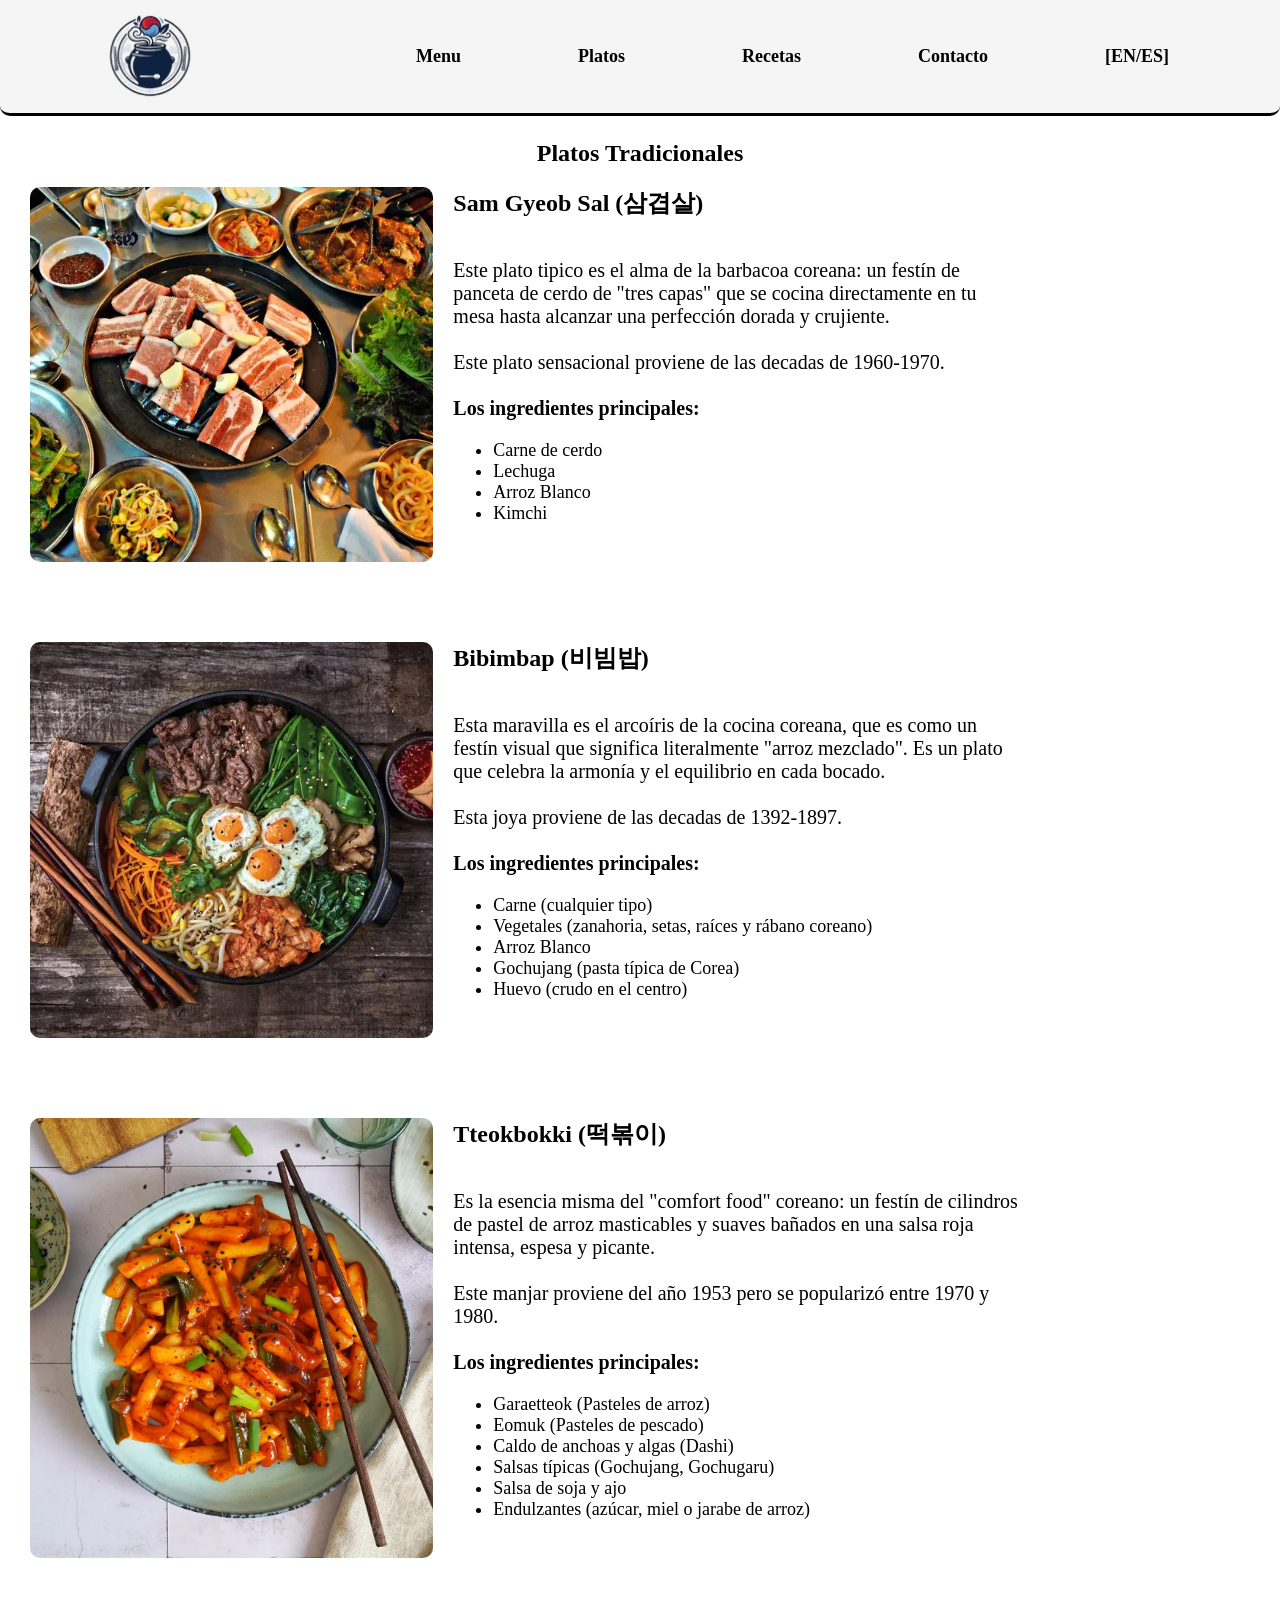
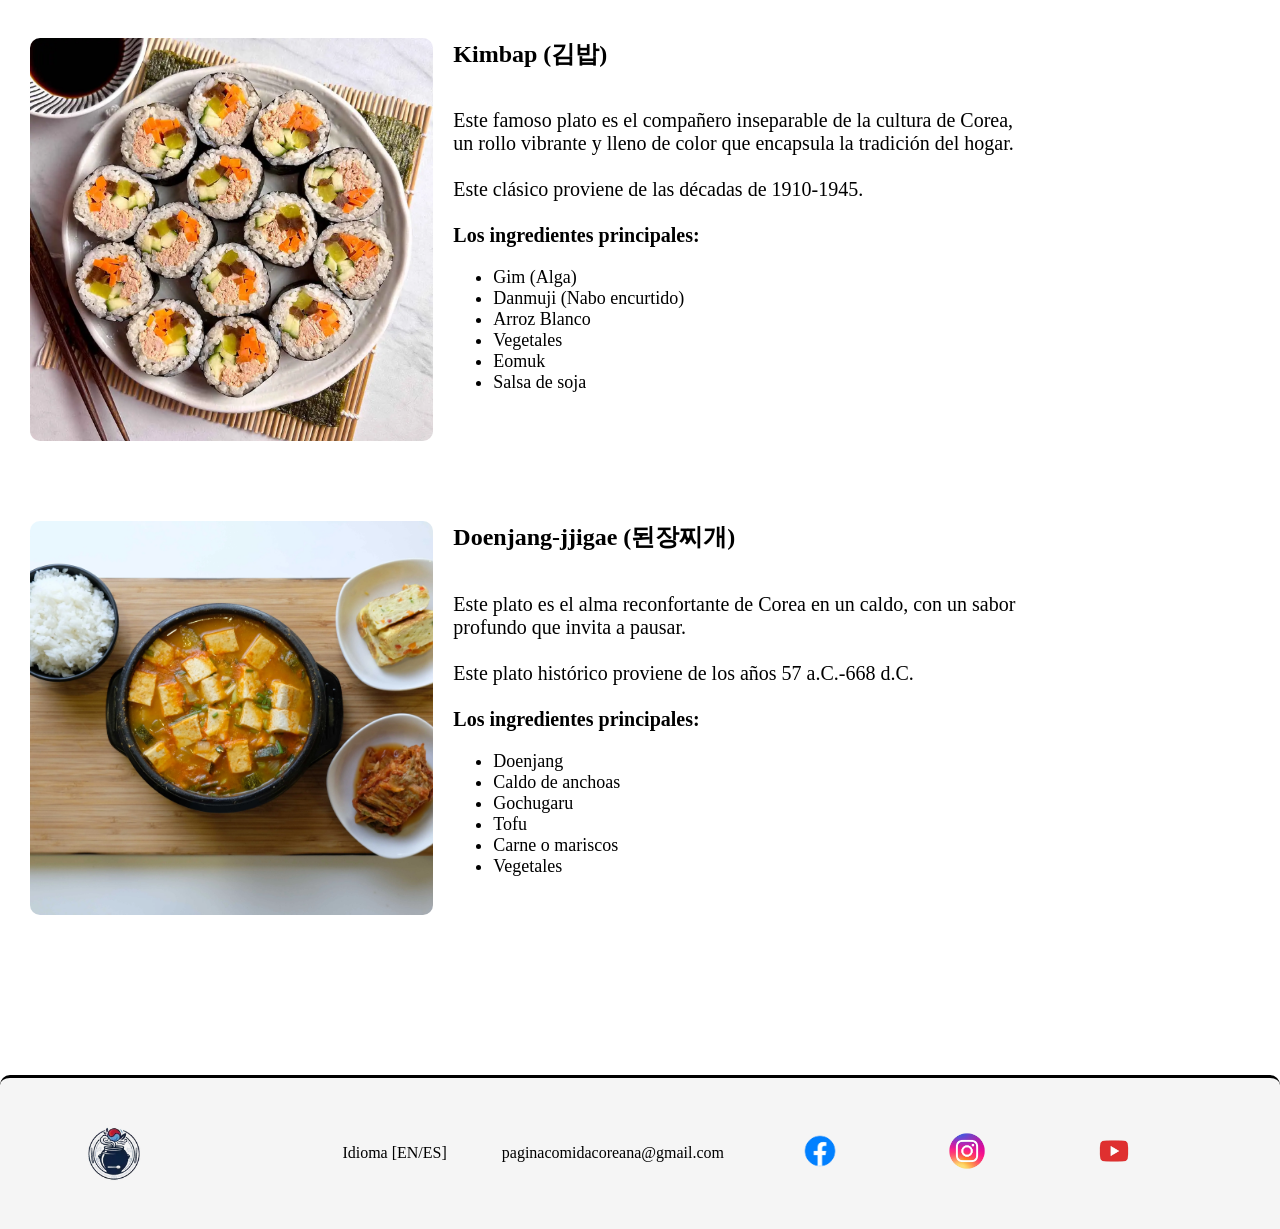
<file: 02_platos/plates.html>
<!DOCTYPE html>
<html lang="en">
<head>
    <meta charset="UTF-8">
    <meta name="viewport" content="width=device-width, initial-scale=1.0">
    <meta name="description" content="Conoce los platos tradicionales de Corea como Bibimbap, Samgyeopsal y Tteokbokki.">
    <link rel="stylesheet" href="../css/plates.css">
    <title>Platos</title>
</head>
<body>
    <header>
        <nav>
            <a class="logo" href="../index.html"><img src="../images/incons/Logo1.webp" alt="logo" title="Logo"></a>
            <ul>
                <li><a href="../index.html">Menu</a></li>
                <li><a href="#">Platos</a></li>
                <li><a href="../03_recetas/recipe.html">Recetas</a></li>
                <li><a href="../04_contacto/contact.html">Contacto</a></li>
                <li><a href="" title="Ingles/Espanol">[EN/ES]</a></li>
            </ul>
        </nav>
    </header>
<main>
    <section class="platos-section">
        <h1>Platos Tradicionales</h1>
        <article class="card-container">
            <div class="card-image">
                <img src="../images/platosimg/SamGyeob.webp" alt="Samgyeopsal, panceta de cerdo coreana asada acompañada de vegetales">
            </div>
            <div class="card-content">
                <h2>Sam Gyeob Sal (삼겹살)</h2>
                <p>
                    Este plato tipico es el alma de la barbacoa coreana: un festín de panceta de cerdo de "tres capas" 
                    que se cocina directamente en tu mesa hasta alcanzar una perfección dorada y crujiente.<br><br>
                    Este plato sensacional proviene de las decadas de 1960-1970. <br><br>
                    <strong>Los ingredientes principales:</strong>
                </p>
                <ul>
                    <li>Carne de cerdo</li>
                    <li>Lechuga</li>
                    <li>Arroz Blanco</li>
                    <li>Kimchi</li>
                </ul>
            </div>
        </article>
        <article class="card-container">
            <div class="card-image">
                <img src="../images/platosimg/Bibimbap.webp" alt="Bibimbap servido en tazón con arroz, vegetales, huevo y carne">
            </div>
            <div class="card-content">
                <h2>Bibimbap (비빔밥)</h2>
                <p>
                    Esta maravilla es el arcoíris de la cocina coreana, que es como un festín visual que significa literalmente "arroz mezclado".
                    Es un plato que celebra la armonía y el equilibrio en cada bocado.<br><br>
                    Esta joya proviene de las decadas de 1392-1897. <br><br>
                    <strong>Los ingredientes principales:</strong>
                </p>
                <ul>
                    <li>Carne (cualquier tipo)</li>
                    <li>Vegetales (zanahoria, setas, raíces y rábano coreano)</li>
                    <li>Arroz Blanco</li>
                    <li>Gochujang (pasta típica de Corea)</li>
                    <li>Huevo (crudo en el centro)</li>
                </ul>
            </div>
        </article>
        <article class="card-container">
            <div class="card-image">
                <img src="../images/platosimg/Tteolbokki.webp" alt="Tteokbokki en salsa picante con pasteles de arroz y pescado">
            </div>
            <div class="card-content">
                <h2>Tteokbokki (떡볶이)</h2>
                <p>
                    Es la esencia misma del "comfort food" coreano: un festín de cilindros de pastel de arroz
                    masticables y suaves bañados en una salsa roja intensa, espesa y picante.<br><br>
                    Este manjar proviene del año 1953 pero se popularizó entre 1970 y 1980. <br><br>
                    <strong>Los ingredientes principales:</strong>
                </p>
                <ul>
                    <li>Garaetteok (Pasteles de arroz)</li>
                    <li>Eomuk (Pasteles de pescado)</li>
                    <li>Caldo de anchoas y algas (Dashi)</li>
                    <li>Salsas típicas (Gochujang, Gochugaru)</li>
                    <li>Salsa de soja y ajo</li>
                    <li>Endulzantes (azúcar, miel o jarabe de arroz)</li>
                </ul>
            </div>
        </article>
        <article class="card-container">
            <div class="card-image">
                <img src="../images/platosimg/Kimbapdes.webp" alt="Kimbap coreano enrollado con arroz, vegetales y alga">
            </div>
            <div class="card-content">
                <h2>Kimbap (김밥)</h2>
                <p>
                    Este famoso plato es el compañero inseparable de la cultura de Corea, un rollo 
                    vibrante y lleno de color que encapsula la tradición del hogar.<br><br>
                    Este clásico proviene de las décadas de 1910-1945. <br><br>
                    <strong>Los ingredientes principales:</strong>
                </p>
                <ul>
                    <li>Gim (Alga)</li>
                    <li>Danmuji (Nabo encurtido)</li>
                    <li>Arroz Blanco</li>
                    <li>Vegetales</li>
                    <li>Eomuk</li>
                    <li>Salsa de soja</li>
                </ul>
            </div>
        </article>
        <article class="card-container">
            <div class="card-image">
                <img src="../images/platosimg/Doenjang.webp" alt="Doenjang-jjigae, sopa coreana de pasta de soja con tofu y vegetales">
            </div>
            <div class="card-content">
                <h2>Doenjang-jjigae (된장찌개)</h2>
                <p>
                    Este plato es el alma reconfortante de Corea en un caldo, con un sabor profundo que invita a pausar.<br><br>
                    Este plato histórico proviene de los años 57 a.C.-668 d.C. <br><br>
                    <strong>Los ingredientes principales:</strong>
                </p> 
                <ul>
                    <li>Doenjang</li>
                    <li>Caldo de anchoas</li>
                    <li>Gochugaru</li>
                    <li>Tofu</li>
                    <li>Carne o mariscos</li>
                    <li>Vegetales</li>
                </ul>
            </div>
        </article>
    </section>
</main>
    <footer>
        <section class="footer-section">
            <img src="../images/incons/Logo1.webp" alt="logo" title="Logo" class="footer-logo">
            
            <ul class="footer-content">
                <li class="ft-text">Idioma [EN/ES]</li>
                <li class="ft-text">paginacomidacoreana@gmail.com</li>
                <li>
                    <div class="social-icons">
                        <a href="https://facebook.com" target="_blank">
                            <img src="../images/incons/Facebook.webp" alt="Facebook">
                        </a>
                        <a href="https://instagram.com" target="_blank">
                            <img src="../images/incons/Insta.webp" alt="Instagram">
                        </a>
                        <a href="https://youtube.com" target="_blank">
                            <img src="../images/incons/youtube.webp" alt="YouTube">
                        </a>
                    </div>
                </li>
            </ul>
        </section>
    </footer>
</body>
</html>
</file>
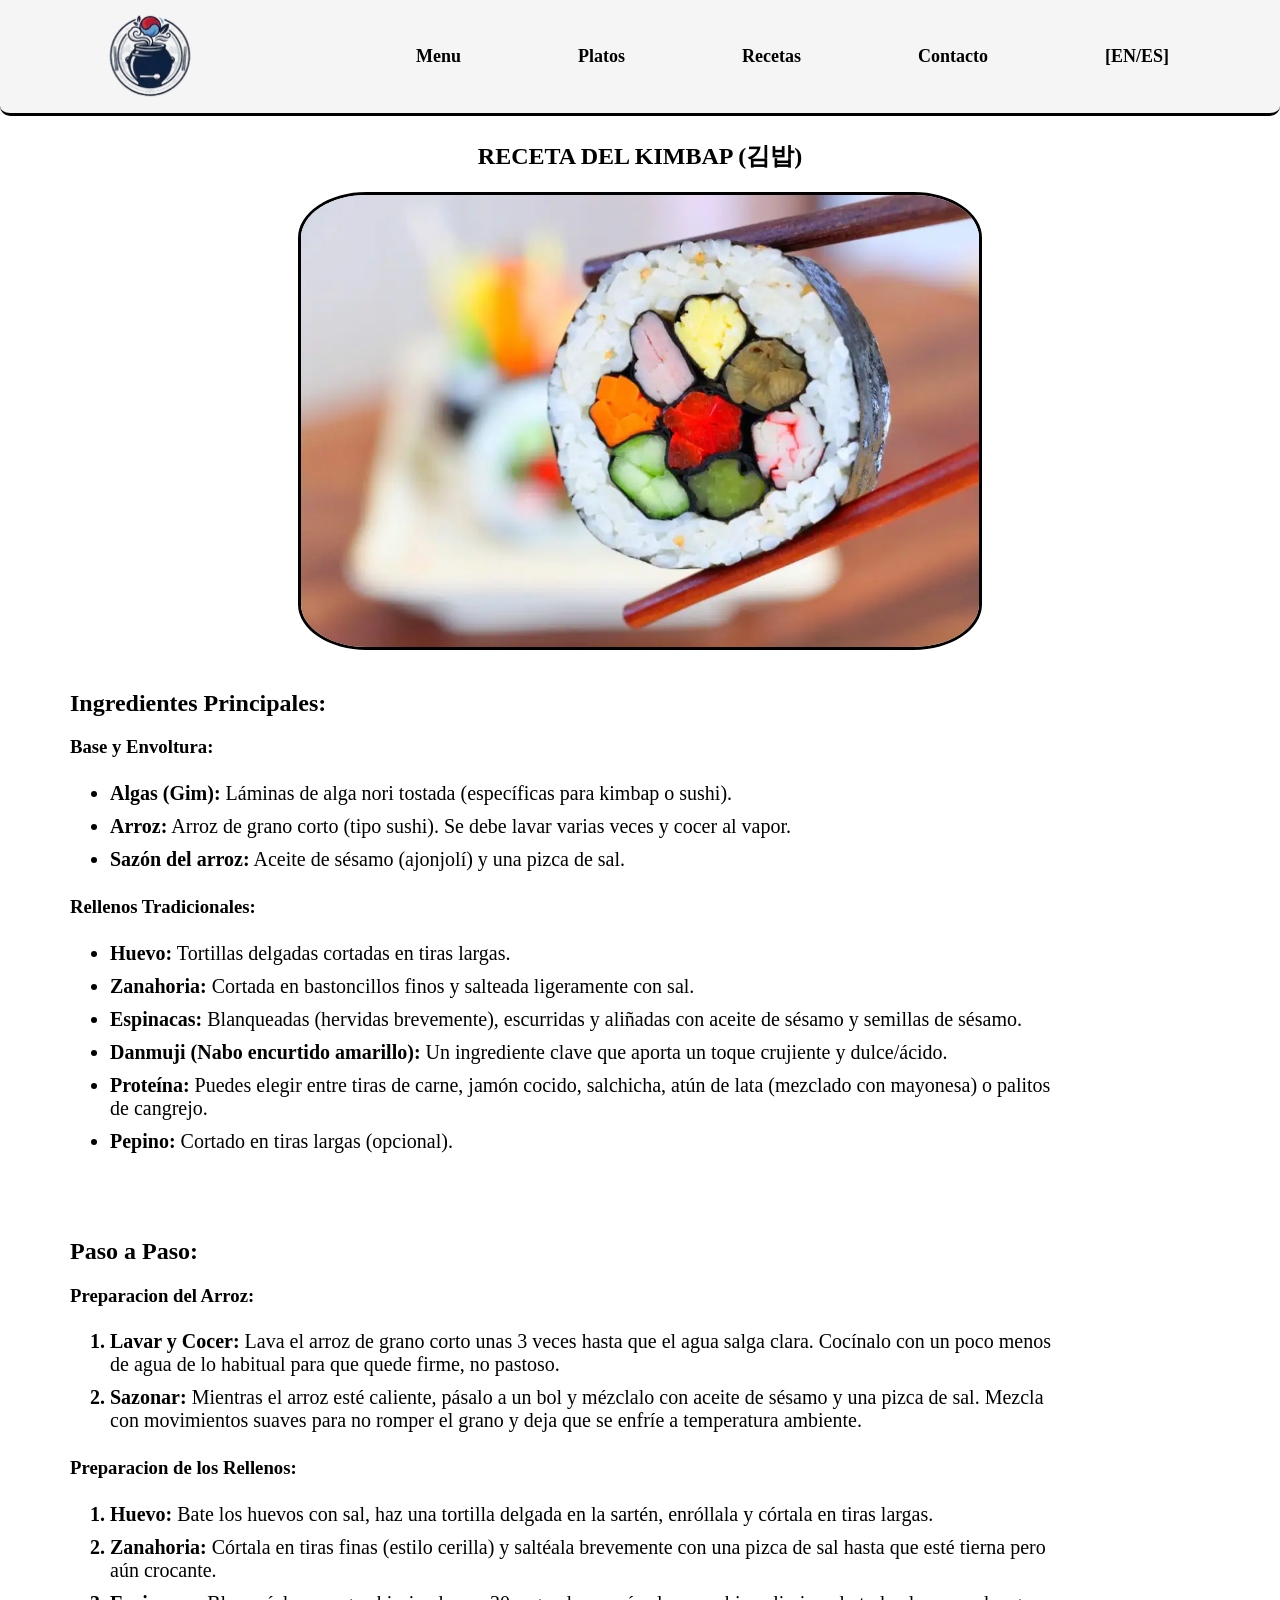
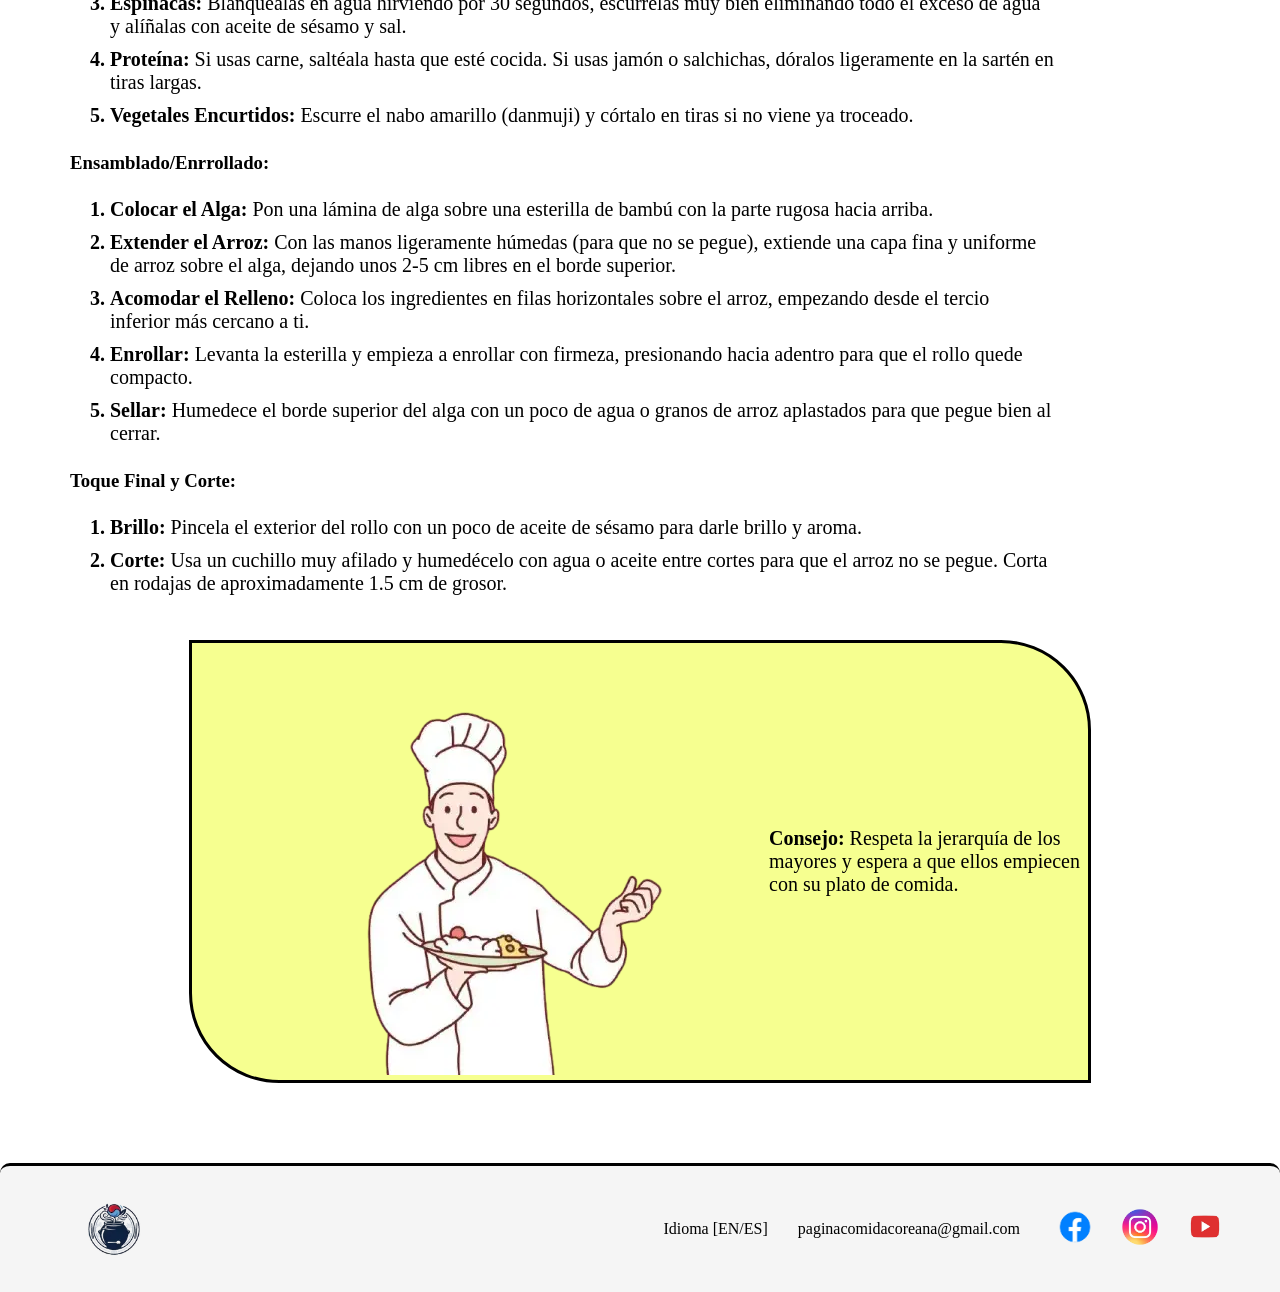
<file: 03_recetas/recipe.html>
<!DOCTYPE html>
<html lang="en">
<head>
    <meta charset="UTF-8">
    <meta name="viewport" content="width=device-width, initial-scale=1.0">
    <meta name="description" content="Aprende a preparar recetas coreanas paso a paso como el kimbap de forma fácil.">
    <link rel="stylesheet" href="../css/recipe.css">
    <title>Recetas</title>
</head>
<body>
        <header>
        <nav>
            <a class="logo" href="../index.html"><img src="../images/incons/Logo1.webp" alt="logo" title="Logo"></a>
            <ul>
                <li><a href="../index.html">Menu</a></li>
                <li><a href="../02_platos/plates.html">Platos</a></li>
                <li><a href="#">Recetas</a></li>
                <li><a href="../04_contacto/contact.html">Contacto</a></li>
                <li><a href="" title="Ingles/Espanol">[EN/ES]</a></li>
            </ul>
        </nav>
    </header>
<main>
    <section class="main-section">
        <h1>RECETA DEL KIMBAP (김밥)</h1>

        <div class="main-image">
            <img src="../images/recetasimg/Kimbapres.webp" alt="Ingredientes organizados para preparar kimbap sobre una superficie de cocina">
        </div>

        <div class="list-section">

            <article class="ingredientes-list">
                <h2>Ingredientes Principales:</h2>

                <h3>Base y Envoltura:</h3>
                <ul>
                    <li><b>Algas (Gim):</b> Láminas de alga nori tostada (específicas para kimbap o sushi).</li>
                    <li><b>Arroz:</b> Arroz de grano corto (tipo sushi). Se debe lavar varias veces y cocer al vapor.</li>
                    <li><b>Sazón del arroz:</b> Aceite de sésamo (ajonjolí) y una pizca de sal.</li>
                </ul>

                <h3>Rellenos Tradicionales:</h3>
                <ul>
                    <li><b>Huevo:</b> Tortillas delgadas cortadas en tiras largas.</li>
                    <li><b>Zanahoria:</b> Cortada en bastoncillos finos y salteada ligeramente con sal.</li>
                    <li><b>Espinacas:</b> Blanqueadas (hervidas brevemente), escurridas y aliñadas con aceite de sésamo y semillas de sésamo.</li>
                    <li><b>Danmuji (Nabo encurtido amarillo):</b> Un ingrediente clave que aporta un toque crujiente y dulce/ácido.</li>
                    <li><b>Proteína:</b> Puedes elegir entre tiras de carne, jamón cocido, salchicha, atún de lata (mezclado con mayonesa) o palitos de cangrejo.</li>
                    <li><b>Pepino:</b> Cortado en tiras largas (opcional).</li>
                </ul>
            </article>

            <article class="preparacion-list">
                <h2>Paso a Paso:</h2>

                <h3>Preparacion del Arroz:</h3>
                <ol>
                    <li><b>Lavar y Cocer:</b> Lava el arroz de grano corto unas 3 veces hasta que el agua salga clara. Cocínalo con un poco menos de agua de lo habitual para que quede firme, no pastoso.</li>
                    <li><b>Sazonar:</b> Mientras el arroz esté caliente, pásalo a un bol y mézclalo con aceite de sésamo y una pizca de sal. Mezcla con movimientos suaves para no romper el grano y deja que se enfríe a temperatura ambiente.</li>
                </ol>

                <h3>Preparacion de los Rellenos:</h3>
                <ol>
                    <li><b>Huevo:</b> Bate los huevos con sal, haz una tortilla delgada en la sartén, enróllala y córtala en tiras largas.</li>
                    <li><b>Zanahoria:</b> Córtala en tiras finas (estilo cerilla) y saltéala brevemente con una pizca de sal hasta que esté tierna pero aún crocante.</li>
                    <li><b>Espinacas:</b> Blanquéalas en agua hirviendo por 30 segundos, escúrrelas muy bien eliminando todo el exceso de agua y alíñalas con aceite de sésamo y sal.</li>
                    <li><b>Proteína:</b> Si usas carne, saltéala hasta que esté cocida. Si usas jamón o salchichas, dóralos ligeramente en la sartén en tiras largas.</li>
                    <li><b>Vegetales Encurtidos:</b> Escurre el nabo amarillo (danmuji) y córtalo en tiras si no viene ya troceado.</li>
                </ol>

                <h3>Ensamblado/Enrrollado:</h3>
                <ol>
                    <li><b>Colocar el Alga:</b> Pon una lámina de alga sobre una esterilla de bambú con la parte rugosa hacia arriba.</li>
                    <li><b>Extender el Arroz:</b> Con las manos ligeramente húmedas (para que no se pegue), extiende una capa fina y uniforme de arroz sobre el alga, dejando unos 2-5 cm libres en el borde superior.</li>
                    <li><b>Acomodar el Relleno:</b> Coloca los ingredientes en filas horizontales sobre el arroz, empezando desde el tercio inferior más cercano a ti.</li>
                    <li><b>Enrollar:</b> Levanta la esterilla y empieza a enrollar con firmeza, presionando hacia adentro para que el rollo quede compacto.</li>
                    <li><b>Sellar:</b> Humedece el borde superior del alga con un poco de agua o granos de arroz aplastados para que pegue bien al cerrar.</li>
                </ol>

                <h3>Toque Final y Corte:</h3>
                <ol>
                    <li><b>Brillo:</b> Pincela el exterior del rollo con un poco de aceite de sésamo para darle brillo y aroma.</li>
                    <li><b>Corte:</b> Usa un cuchillo muy afilado y humedécelo con agua o aceite entre cortes para que el arroz no se pegue. Corta en rodajas de aproximadamente 1.5 cm de grosor.</li>
                </ol>
            </article>
        </div>
        <article class="consejo-section">
            <div class="consejo-image">
                <img src="../images/recetasimg/chef.webp" alt="Ilustración de chef coreano dando un consejo culinario">
            </div>
            <p><b>Consejo:</b> Respeta la jerarquía de los mayores y espera a que ellos empiecen con su plato de comida.</p>
        </article>
    </section>
</main>
    <footer>
        <section class="footer-section">
            <img src="../images/incons/Logo1.webp" alt="logo" title="Logo" class="footer-logo">
            
            <ul class="footer-content">
                <li class="ft-text">Idioma [EN/ES]</li>
                <li class="ft-text">paginacomidacoreana@gmail.com</li>
                <li>
                    <div class="social-icons">
                        <a href="https://facebook.com" target="_blank">
                            <img src="../images/incons/Facebook.webp" alt="Facebook">
                        </a>
                        <a href="https://instagram.com" target="_blank">
                            <img src="../images/incons/Insta.webp" alt="Instagram">
                        </a>
                        <a href="https://youtube.com" target="_blank">
                            <img src="../images/incons/youtube.webp" alt="YouTube">
                        </a>
                    </div>
                </li>
            </ul>
        </section>
    </footer>
</body>
</html>
</file>
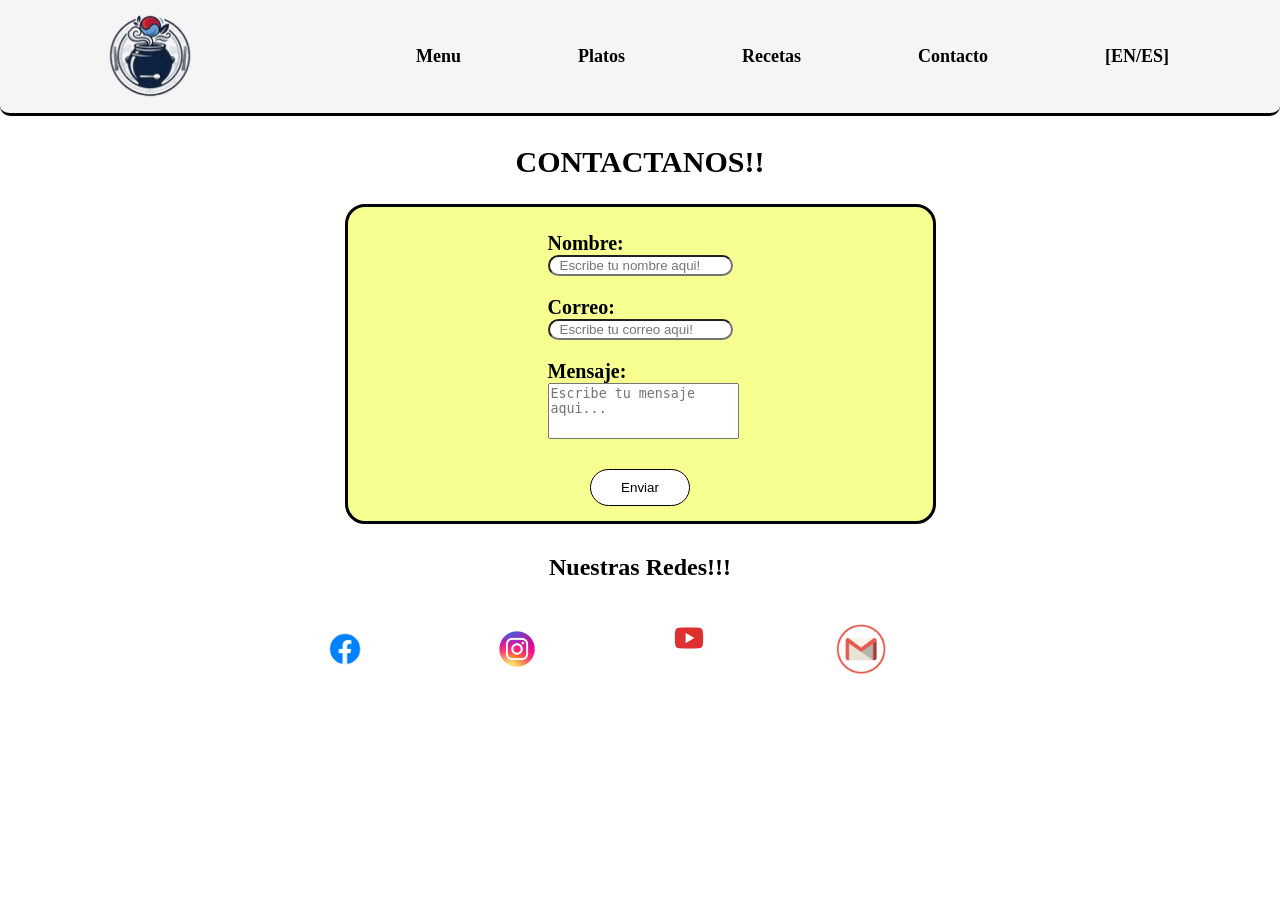
<file: 04_contacto/contact.html>
<!DOCTYPE html>
<html lang="en">
<head>
    <meta charset="UTF-8">
    <meta name="viewport" content="width=device-width, initial-scale=1.0">
    <meta name="description" content="Contáctanos para más información sobre gastronomía coreana y contenido del sitio web.">
    <link rel="stylesheet" href="../css/contact.css">
    <title>Contacto</title>
</head>
<body>
    <header>
        <nav>
            <a class="logo" href="../index.html"><img src="../images/incons/Logo1.webp" alt="logo" title="Logo"></a>
            <ul>
                <li><a href="../index.html">Menu</a></li>
                <li><a href="../02_platos/plates.html">Platos</a></li>
                <li><a href="../03_recetas/recipe.html">Recetas</a></li>
                <li><a href="#">Contacto</a></li>
                <li><a href="" title="Ingles/Espanol">[EN/ES]</a></li>
            </ul>
        </nav>
    </header>
<main>
    <section>
        <h1>CONTACTANOS!!</h1>
        <article class="contact-container">
            <div class="contact-content">
                <form action="#" aria-labelledby="titulo-contacto">
                    
                    <div>
                        <label for="nombre">Nombre:</label>
                        <input 
                            type="text" 
                            id="nombre" 
                            name="username" 
                            placeholder="Escribe tu nombre aqui!" 
                            required
                        />
                    </div>
                    <div>
                        <label for="correo">Correo:</label>
                        <input 
                            type="email" 
                            id="correo" 
                            name="email" 
                            placeholder="Escribe tu correo aqui!"
                            required
                        />
                    </div>
                    <div>
                        <label for="mensaje">Mensaje:</label>
                        <textarea 
                            name="message" 
                            id="mensaje"
                            placeholder="Escribe tu mensaje aqui..."
                            required
                        ></textarea>
                    </div>
                    <button type="submit">Enviar</button>
                </form>
            </div>
        </article>
    </section>
</main>
    <footer>
        <section>
            <h2>Nuestras Redes!!!</h2>
            <div class="social-icons">
                <ul>
                    <li><a href="https://facebook.com" target="_blank">
                            <img src="../images/incons/Facebook.webp" alt="Facebook">
                        </a></li>
                    <li><a href="https://instagram.com" target="_blank">
                            <img src="../images/incons/Insta.webp" alt="Instagram">
                        </a></li>
                    <li><a href="https://youtube.com" target="_blank">
                            <img src="../images/incons/youtube.webp" alt="YouTube">
                        </a></li>
                    <li><a href="https://google.com" target="_blank">
                            <img src="../images/incons/mail.webp" alt="gmail">
                        </a></li>
                </ul>
            </div>
        </section>
    </footer>
</html>
</file>
<file: css/home.css>
body {
    margin: 0px;
    padding: 0px;
    height: 100vh;
}
/*Navigation bar styling*/
header {
    padding: 0px;
}

nav {
    display: flex;
    align-items: center;
    justify-content: space-between;
    position: fixed;

    background-color: whitesmoke;

    width: 100%;

    border-bottom: 3px solid black;
    border-radius: 0px 0px 10px 10px;
    z-index: 1000;
}

nav ul {
    display: flex;
    align-items: center;
    gap: 10px;
    margin-right: 20px;
}

.logo img {
    width: 200px;
    height: auto;
    margin-left: 50px;
}

li {
    list-style: none;
    display: inline-block;
    padding-right: 25px;
}

li a {
    color: black;
    font-size: large;
    font-weight: 600;
    margin-right: 50px;
    text-decoration: none;

    display: inline-block;
    padding: 12px 16px;
}

/*Main section styling*/
main {
    display: flex;
    justify-content: center;
    align-items: center;
    flex-direction: column;
}

.hero-section {
    background-image: 
    linear-gradient(rgba(0, 0, 0, 0.5), rgba(0, 0, 0,0.5)),
    url(../images/homeimg/PlatosK.webp);
    background-position: center;
    background-size: cover;
    background-repeat: no-repeat;

    height: 100vh;
    width: 53%;

    margin-top: 120px;
    display: flex;
    justify-content: center;
    align-items: center;
    text-align: center;

    border-radius: 10px;
}

.hero-content h1 {
    color: white;
    font-size: 80px;
}

.hero-content p {
    color: white;
    font-size: 25px;
    margin-bottom: 70px;
}

.hero-content a {
    background-color: white;

    color: black;
    text-decoration: none;
    border-radius: 10px;
    text-align: center;

    font-size: 20px;
    font-weight: 600;
    padding: 15px;
}

/* Introduccion section styling */

.intro-content {
    text-align: center;
    padding: 0px;
    margin-top: 100px;
}

.intro-content h2 {
    font-size: 50px;

}

.intro-body {
    display: flex;
    align-items: center;
    justify-content: center;
    gap: 50px;
    max-width: 1000px;
    margin: 20px auto 0;
}

.intro-body p {
    flex: 1;
    text-align: left;
    margin: 0;
    font-size: 1.5rem;
    line-height: 1.6;
}

.intro-body img {
    width: 260px;
    height: 260px;
    flex-shrink: 0;
    object-fit: cover;
    border-radius: 10px;
}

/* Platos destacados section styling  */

.platos_destacados_content {
    display: flex;
    flex-wrap: wrap;
    justify-content: center;
    gap: 30px;
    padding: 40px 20px;
    margin-top: 100px;
    text-align: center;
}

.platos_destacados_content h2 {
    flex-basis: 100%; 
    margin-bottom: 40px;
    font-size: 50px;
}

.container {
    flex: 1;
    min-width: 250px;
    max-width: 350px;
    display: flex;
    flex-direction: column;
    align-items: center;
}

.card {
    width: 100%;
    height: 300px;
    background-color: #f0f0f0;
    border-radius: 15px;
    overflow: hidden;
    margin-top: 15px;
}

.card img {
    width: 100%;
    height: 100%;
    object-fit: cover;
}

/* Footer section styling */

.footer-section {
    display: flex;
    align-items: center;
    justify-content: space-between;

    background-color: whitesmoke;

    width: 100%;
    padding: 20px 0;
    margin-top: 80px;

    border-top: 3px solid black;
    border-radius: 10px 10px 0px 0px;
}

.footer-logo {
    width: 10%;
    height: auto;
    margin-left: 50px;
}

.footer-content {
    list-style: none;
    padding: 0;
    margin-right: 50px;
    
    display: flex; 
    align-items: center;
    gap: 30px;
}

.footer-content li {
    margin-bottom: 0;
    display: flex;
    align-items: center;
}

.social-icons {
    display: flex;
    gap: 15px;
    align-items: center;
}

.social-icons img {
    width: 50px;
    height: auto;
}

.hamburger-menu {
    display: none;
    background: none;
    border: none;
    font-size: 30px;
    cursor: pointer;
    padding: 10px;
}

/* NUEVOS ESTILOS DEL SLIDER (No afectan a lo demás) */
.slider-section {
    text-align: center;
    margin-top: 100px;
    width: 100%;
    max-width: 800px;
    padding: 0 20px;
}

.slider-container {
    position: relative;
    display: flex;
    align-items: center;
    justify-content: center;
    background-color: #f9f9f9;
    border: 2px solid black;
    border-radius: 15px;
    overflow: hidden;
}

.slider-wrapper {
    width: 100%;
    height: 400px;
    position: relative;
}

.slide {
    display: none;
    width: 100%;
    height: 100%;
    flex-direction: column;
}

.slide.active {
    display: flex;
}

.slide img {
    width: 100%;
    height: 85%;
    object-fit: cover;
}

.slide-caption {
    background-color: #003366;
    color: white;
    margin: 0;
    padding: 10px;
    font-weight: bold;
}

.slider-btn {
    position: absolute;
    top: 50%;
    transform: translateY(-50%);
    background-color: rgba(0, 0, 0, 0.6);
    color: white;
    border: none;
    font-size: 24px;
    padding: 12px 16px;
    cursor: pointer;
    border-radius: 50%;
    z-index: 10;
}

.prev-btn { left: 15px; }
.next-btn { right: 15px; }

/*TABLETS Pantallas:768px*/
@media (max-width: 768px) {
    .logo img {
        width: 150px;
        margin-left: 20px;
    }
    
    nav ul {
        margin-right: 10px;
        gap: 5px;
    }

    li a {
        margin-right: 15px;
        font-size: medium;
        padding: 8px 10px;
    }

    .hero-section {
        width: 85%;
        height: auto;
        padding: 60px 20px;
        margin-top: 100px;
    }

    .hero-content h1 {
        font-size: 50px;
    }

    .intro-body {
        flex-direction: column;
        text-align: center;
        padding: 0 20px;
    }

    .intro-body p {
        text-align: center;
    }

    .intro-body img {
        width: 100%;
        max-width: 400px;
        height: auto;
    }

    .footer-section {
        flex-direction: column;
        gap: 20px;
        padding: 20px;
        text-align: center;
    }

    .footer-logo {
        width: 80px;
        margin-left: 0;
    }

    .footer-content {
        flex-direction: column;
        margin-right: 0;
        gap: 15px;
    }
}

/* CELULARES Pantallas: 480px*/
@media (max-width: 480px) {
    .hamburger-menu {
        display: block; 
    }

    nav {
        position: static;
        flex-direction: column;
        padding: 15px 0;
    }

    .logo img {
        margin-left: 0;
        margin-bottom: 10px;
        width: 130px;
    }

    nav ul {
        display: none; 
        flex-direction: column;
        width: 100%;
        background-color: whitesmoke;
        padding: 20px 0;
        margin-right: 0;
        gap: 8px;
    }

    nav ul.active {
        display: flex;
    }

    li {
        padding-right: 0;
        text-align: center;
    }

    li a {
        margin-right: 0;
        font-size: 14px;
        padding: 6px 8px;
        display: block;
    }

    .hero-section {
        width: 95%;
        margin-top: 20px;
        padding: 40px 10px;
    }

    .hero-content h1 {
        font-size: 32px;
    }

    .hero-content p {
        font-size: 16px;
        margin-bottom: 40px;
    }

    .hero-content a {
        font-size: 16px;
        padding: 10px 20px;
    }

    .intro-content h2, 
    .platos_destacados_content h2 {
        font-size: 34px;
    }

    .platos_destacados_content {
        flex-direction: column;
        align-items: center;
        padding: 20px 10px;
    }

    .container {
        width: 100%;
        max-width: 320px;
    }
    
    .card {
        height: 250px;
    }

    .slider-wrapper {
        height: 250px;
    }
}
</file>
<file: css/contact.css>
body {
    margin: 0px;
    padding: 0px;
    height: 100vh;
}
/*Navigation bar styling*/
header {
    padding: 0px;
}

nav {
    display: flex;
    align-items: center;
    justify-content: space-between;
    position: fixed;

    background-color: whitesmoke;

    width: 100%;

    border-bottom: 3px solid black;
    border-radius: 0px 0px 10px 10px;
}

nav ul {
    display: flex;
    align-items: center;
    gap: 10px;
    margin-right: 20px;
}

.logo img {
    width: 200px;
    height: auto;
    margin-left: 50px;
}

li {
    list-style: none;
    display: inline-block;
    padding-right: 25px;
}

li a {
    color: black;
    font-size: large;
    font-weight: 600;
    margin-right: 50px;
    text-decoration: none;

    display: inline-block;
    padding: 12px 16px; 
}

/* Main section styling */
main {
    padding-top: 120px;
    display: flex;
    justify-content: center;
    align-items: center;
    flex-direction: column;
    font-size: 20px;
}

main h1 {
    display: flex;
    justify-content: center;
}

/* Form section styling */
.contact-container {
    background-color: rgba(245, 255, 123, 0.84);
    border-radius: 20px;
    border: 3px solid black;
}

.contact-content {
    display: flex;
    justify-content: center;
    align-items: center;
    font-weight: bold;
    padding: 0px 200px;
}

form {
    text-align: center;
    padding: 15px 0px ;
}

form div {
    text-align: left; 
    display: flex;
    flex-direction: column;
    padding: 10px 0px;
}

input {
    border-radius: 20px;
    padding-left: 10px;
}

textarea {
    min-height: 50px;
    width: 100%;
    resize: none;
}

button {
    margin-top: 20px;
    padding: 10px 30px;
    border-radius: 20px;
    cursor: pointer;
    border: 1px solid black;
    background-color: white;
}

/* Footer styling section */

footer section {
    display: flex;
    flex-direction: column;
    align-items: center;
    text-align: center;
}

footer h2 {
    margin: 30px 0px 15px 0px;
}

.social-icons ul {
    display: flex;
    padding: 0;
    list-style: none;
    gap: 15px;
}

.social-icons {
    display: flex;
    align-items: center;
    gap: 15px;
}

.social-icons img {
    width: 50px;
    height: auto;
}

.hamburger-menu {
    display: none;
    background: none;
    border: none;
    font-size: 30px;
    cursor: pointer;
    padding: 10px;
}

/*TABLETS Pantallas:768px*/
@media (max-width: 768px) {
    .logo img {
        width: 150px;
        margin-left: 20px;
    }
    
    nav ul {
        margin-right: 10px;
        gap: 5px;
    }

    li a {
        margin-right: 15px;
        font-size: medium;
        padding: 8px 10px;
    }

    .hero-section {
        width: 85%;
        height: auto;
        padding: 60px 20px;
        margin-top: 100px;
    }

    .hero-content h1 {
        font-size: 50px;
    }

    .intro-body {
        flex-direction: column;
        text-align: center;
        padding: 0 20px;
    }

    .intro-body p {
        text-align: center;
    }

    .intro-body img {
        width: 100%;
        max-width: 400px;
        height: auto;
    }

    .footer-section {
        flex-direction: column;
        gap: 20px;
        padding: 20px;
        text-align: center;
    }

    .footer-logo {
        width: 80px;
        margin-left: 0;
    }

    .footer-content {
        flex-direction: column;
        margin-right: 0;
        gap: 15px;
    }
}

/* CELULARES Pantallas: 480px*/
@media (max-width: 480px) {
    .hamburger-menu {
        display: block; 
    }

    nav {
        position: static;
        flex-direction: column;
        padding: 15px 0;
    }

    .logo img {
        margin-left: 0;
        margin-bottom: 10px;
        width: 130px;
    }

    nav ul {
        display: none; 
        flex-direction: column;
        width: 100%;
        background-color: whitesmoke;
        padding: 20px 0;
        margin-right: 0;
        gap: 8px;
    }

    nav ul.active {
        display: flex;
    }

    li {
        padding-right: 0;
        text-align: center;
    }

    li a {
        margin-right: 0;
        font-size: 14px;
        padding: 6px 8px;
        display: block;
    }

    .hero-section {
        width: 95%;
        margin-top: 20px;
        padding: 40px 10px;
    }

    .hero-content h1 {
        font-size: 32px;
    }

    .hero-content p {
        font-size: 16px;
        margin-bottom: 40px;
    }

    .hero-content a {
        font-size: 16px;
        padding: 10px 20px;
    }

    .intro-content h2, 
    .platos_destacados_content h2 {
        font-size: 34px;
    }

    .platos_destacados_content {
        flex-direction: column;
        align-items: center;
        padding: 20px 10px;
    }

    .container {
        width: 100%;
        max-width: 320px;
    }
    
    .card {
        height: 250px;
    }
}
</file>
<file: css/plates.css>
body {
    margin: 0px;
    padding: 0px;
    height: 100vh;
}
/*Navigation bar styling*/
header {
    padding: 0px;
}

nav {
    display: flex;
    align-items: center;
    justify-content: space-between;
    position: fixed;

    background-color: whitesmoke;

    width: 100%;

    border-bottom: 3px solid black;
    border-radius: 0px 0px 10px 10px;
}

nav ul {
    display: flex;
    align-items: center;
    gap: 10px;
    margin-right: 20px;
}

.logo img {
    width: 200px;
    height: auto;
    margin-left: 50px;
}

li {
    list-style: none;
    display: inline-block;
    padding-right: 25px;
}

li a {
    color: black;
    font-size: large;
    font-weight: 600;
    margin-right: 50px;
    text-decoration: none;

    display: inline-block;
    padding: 12px 16px;
}

/* Main section stlying*/

main {
    padding-top: 120px;
    display: flex;
    justify-content: center;
    align-items: center;
    flex-direction: column;
}

.platos-section {
    display: flex;
    flex-direction: column;
    align-items: center;
}

.card-container {
    display: flex;
    margin-left: 30px;
    margin-bottom: 80px;
}

.card-image {
    flex: 1;
}

.card-image img {
    width: 100%;
    height: 100%;
    object-fit: cover;
    display: block;
    border-radius: 10px;
}

.card-content {
    flex: 2;
    padding: 0px 20px 20px 20px;
    display: flex;
    flex-direction: column;
}

.card-content h2 {
    margin-top: 0px;
}

.card-content p {
    margin-bottom: 10px;
    max-width: 70%;
    font-size: 20px;
}

.card-content ul {
    display: block; 
    
    font-size: 18px;
    list-style-type: disc;
    padding-left: 40px;
    margin-top: 10px;
}

.card-content li {
    display: list-item; 
    list-style: disc;
}

/* Footer section styling */

.footer-section {
    display: flex;
    align-items: center;
    justify-content: space-between;

    background-color: whitesmoke;

    width: 100%;
    padding: 20px 0;
    margin-top: 80px;

    border-top: 3px solid black;
    border-radius: 10px 10px 0px 0px;
}

.footer-logo {
    width: 10%;
    height: auto;
    margin-left: 50px;
}

.footer-content {
    list-style: none;
    padding: 0;
    margin-right: 50px;
    
    display: flex; 
    align-items: center;
    gap: 30px;
}

.footer-content li {
    margin-bottom: 0;
    display: flex;
    align-items: center;
}

.social-icons {
    display: flex;
    gap: 15px;
    align-items: center;
}

.social-icons img {
    width: 50px;
    height: auto;
}

.hamburger-menu {
    display: none;
    background: none;
    border: none;
    font-size: 30px;
    cursor: pointer;
    padding: 10px;
}

/*TABLETS Pantallas:768px*/
@media (max-width: 768px) {
    .logo img {
        width: 150px;
        margin-left: 20px;
    }
    
    nav ul {
        margin-right: 10px;
        gap: 5px;
    }

    li a {
        margin-right: 15px;
        font-size: medium;
        padding: 8px 10px;
    }

    .hero-section {
        width: 85%;
        height: auto;
        padding: 60px 20px;
        margin-top: 100px;
    }

    .hero-content h1 {
        font-size: 50px;
    }

    .intro-body {
        flex-direction: column;
        text-align: center;
        padding: 0 20px;
    }

    .intro-body p {
        text-align: center;
    }

    .intro-body img {
        width: 100%;
        max-width: 400px;
        height: auto;
    }

    .footer-section {
        flex-direction: column;
        gap: 20px;
        padding: 20px;
        text-align: center;
    }

    .footer-logo {
        width: 80px;
        margin-left: 0;
    }

    .footer-content {
        flex-direction: column;
        margin-right: 0;
        gap: 15px;
    }
}

/* CELULARES Pantallas: 480px*/
@media (max-width: 480px) {
    .hamburger-menu {
        display: block; 
    }

    nav {
        position: static;
        flex-direction: column;
        padding: 15px 0;
    }

    .logo img {
        margin-left: 0;
        margin-bottom: 10px;
        width: 130px;
    }

    nav ul {
        display: none; 
        flex-direction: column;
        width: 100%;
        background-color: whitesmoke;
        padding: 20px 0;
        margin-right: 0;
        gap: 8px;
    }

    nav ul.active {
        display: flex;
    }

    li {
        padding-right: 0;
        text-align: center;
    }

    li a {
        margin-right: 0;
        font-size: 14px;
        padding: 6px 8px;
        display: block;
    }

    .hero-section {
        width: 95%;
        margin-top: 20px;
        padding: 40px 10px;
    }

    .hero-content h1 {
        font-size: 32px;
    }

    .hero-content p {
        font-size: 16px;
        margin-bottom: 40px;
    }

    .hero-content a {
        font-size: 16px;
        padding: 10px 20px;
    }

    .intro-content h2, 
    .platos_destacados_content h2 {
        font-size: 34px;
    }

    .platos_destacados_content {
        flex-direction: column;
        align-items: center;
        padding: 20px 10px;
    }

    .container {
        width: 100%;
        max-width: 320px;
    }
    
    .card {
        height: 250px;
    }

    
    .card-container {
        flex-direction: column;
        margin-left: 15px;
        margin-right: 15px;
        margin-bottom: 50px;
        width: 90%;
    }

    .card-image {
        width: 100%;
        height: 220px;
        margin-bottom: 15px;
    }

    .card-image img {
        height: 100%;
        object-fit: cover;
    }

    .card-content {
        padding: 0;
        width: 100%;
    }

    .card-content p {
        max-width: 100%;
        font-size: 17px;
        line-height: 1.4;
    }

    .card-content ul {
        padding-left: 20px;
        font-size: 16px;
    }
}
</file>
<file: css/recipe.css>
body {
    margin: 0px;
    padding: 0px;
    height: 100vh;
}

/* Navigation bar styling */
header {
    padding: 0px;
}

nav {
    display: flex;
    align-items: center;
    justify-content: space-between;
    position: fixed;
    background-color: whitesmoke;
    width: 100%;
    z-index: 1000;
    border-bottom: 3px solid black;
    border-radius: 0px 0px 10px 10px;
}

.logo img {
    width: 200px;
    height: auto;
    margin-left: 50px;
}

nav ul {
    display: flex;
    align-items: center;
    gap: 10px;
    margin-right: 20px;
}

nav li {
    list-style: none;
    display: inline-block;
    padding-right: 25px;
}

nav li a {
    color: black;
    font-size: large;
    font-weight: 600;
    margin-right: 50px;
    text-decoration: none;

    display: inline-block;
    padding: 12px 16px;
}

/* Main section styling */
main {
    padding-top: 120px;
    display: flex;
    justify-content: center;
    align-items: center;
    flex-direction: column;
}

main h1 {
    display: flex;
    justify-content: center;
}

.main-image {
    display: flex;
    justify-content: center;
    align-items: center;
}

.main-image img {
    border: 3px solid black;
    border-radius: 10%;
    width: 53%;
    height: auto;
}

.list-section {
    padding-left: 50px;
    width: 80%;
}

/* Ingredient section styling */
.ingredientes-list {
    padding: 20px;
}

.ingredientes-list ul {
    display: block; 
    font-size: 20px;
    list-style-type: disc;
    padding-left: 40px;
    margin-top: 10px;
}

.ingredientes-list li {
    display: list-item; 
    padding: 5px 0px;
}

/* Preparacion section styling */
.preparacion-list {
    padding: 20px;
}

/* Preparacion section styling */

.preparacion-list ol {
    display: block; 
    font-size: 20px;
    list-style-type: decimal;
    padding-left: 40px;
    margin-top: 10px;
}

.preparacion-list li::marker {
    font-weight: bold;
    color: black;
}

.preparacion-list li {
    display: list-item; 
    padding: 5px 0px;
    font-weight: normal;
}

/* Consejo Section styling*/

.consejo-section {
    display: flex;
    justify-content: center;
    align-items: center;

    font-size: 20px;

    background-color: rgba(245, 255, 123, 0.84);
    border-radius: 0px 90px 0px 90px;
    border: 3px solid black;

    width: 70%;
    height: 100%;
    margin: auto;
}

.consejo-section p {
    max-width: 40%;
}

/* Footer section styling */

.footer-section {
    display: flex;
    align-items: center;
    justify-content: space-between;

    background-color: whitesmoke;

    width: 100%;
    padding: 20px 0;
    margin-top: 80px;

    border-top: 3px solid black;
    border-radius: 10px 10px 0px 0px;
}

.footer-logo {
    width: 10%;
    height: auto;
    margin-left: 50px;
}

.footer-content {
    list-style: none;
    padding: 0;
    margin-right: 50px;
    
    display: flex; 
    align-items: center;
    gap: 30px;
}

.footer-content li {
    margin-bottom: 0;
    display: flex;
    align-items: center;
}

.social-icons {
    display: flex;
    gap: 15px;
    align-items: center;
}

.social-icons img {
    width: 50px;
    height: auto;
}

.hamburger-menu {
    display: none;
    background: none;
    border: none;
    font-size: 30px;
    cursor: pointer;
    padding: 10px;
}

/*TABLETS Pantallas:768px*/
@media (max-width: 768px) {
    .logo img {
        width: 150px;
        margin-left: 20px;
    }
    
    nav ul {
        margin-right: 10px;
        gap: 5px;
    }

    li a {
        margin-right: 15px;
        font-size: medium;
        padding: 8px 10px;
    }

    .hero-section {
        width: 85%;
        height: auto;
        padding: 60px 20px;
        margin-top: 100px;
    }

    .hero-content h1 {
        font-size: 50px;
    }

    .intro-body {
        flex-direction: column;
        text-align: center;
        padding: 0 20px;
    }

    .intro-body p {
        text-align: center;
    }

    .intro-body img {
        width: 100%;
        max-width: 400px;
        height: auto;
    }

    .footer-section {
        flex-direction: column;
        gap: 20px;
        padding: 20px;
        text-align: center;
    }

    .footer-logo {
        width: 80px;
        margin-left: 0;
    }

    .footer-content {
        flex-direction: column;
        margin-right: 0;
        gap: 15px;
    }
}

/* CELULARES Pantallas: 480px*/
@media (max-width: 480px) {
    .hamburger-menu {
        display: block; 
    }

    nav {
        position: static;
        flex-direction: column;
        padding: 15px 0;
    }

    .logo img {
        margin-left: 0;
        margin-bottom: 10px;
        width: 130px;
    }

    nav ul {
        display: none; 
        flex-direction: column;
        width: 100%;
        background-color: whitesmoke;
        padding: 20px 0;
        margin-right: 0;
        gap: 8px;
    }

    nav ul.active {
        display: flex;
    }

    li {
        padding-right: 0;
        text-align: center;
    }

    li a {
        margin-right: 0;
        font-size: 14px;
        padding: 6px 8px;
        display: block;
    }

    .hero-section {
        width: 95%;
        margin-top: 20px;
        padding: 40px 10px;
    }

    .hero-content h1 {
        font-size: 32px;
    }

    .hero-content p {
        font-size: 16px;
        margin-bottom: 40px;
    }

    .hero-content a {
        font-size: 16px;
        padding: 10px 20px;
    }

    .intro-content h2, 
    .platos_destacados_content h2 {
        font-size: 34px;
    }

    .platos_destacados_content {
        flex-direction: column;
        align-items: center;
        padding: 20px 10px;
    }

    .container {
        width: 100%;
        max-width: 320px;
    }
    
    .card {
        height: 250px;
    }
}
</file>
